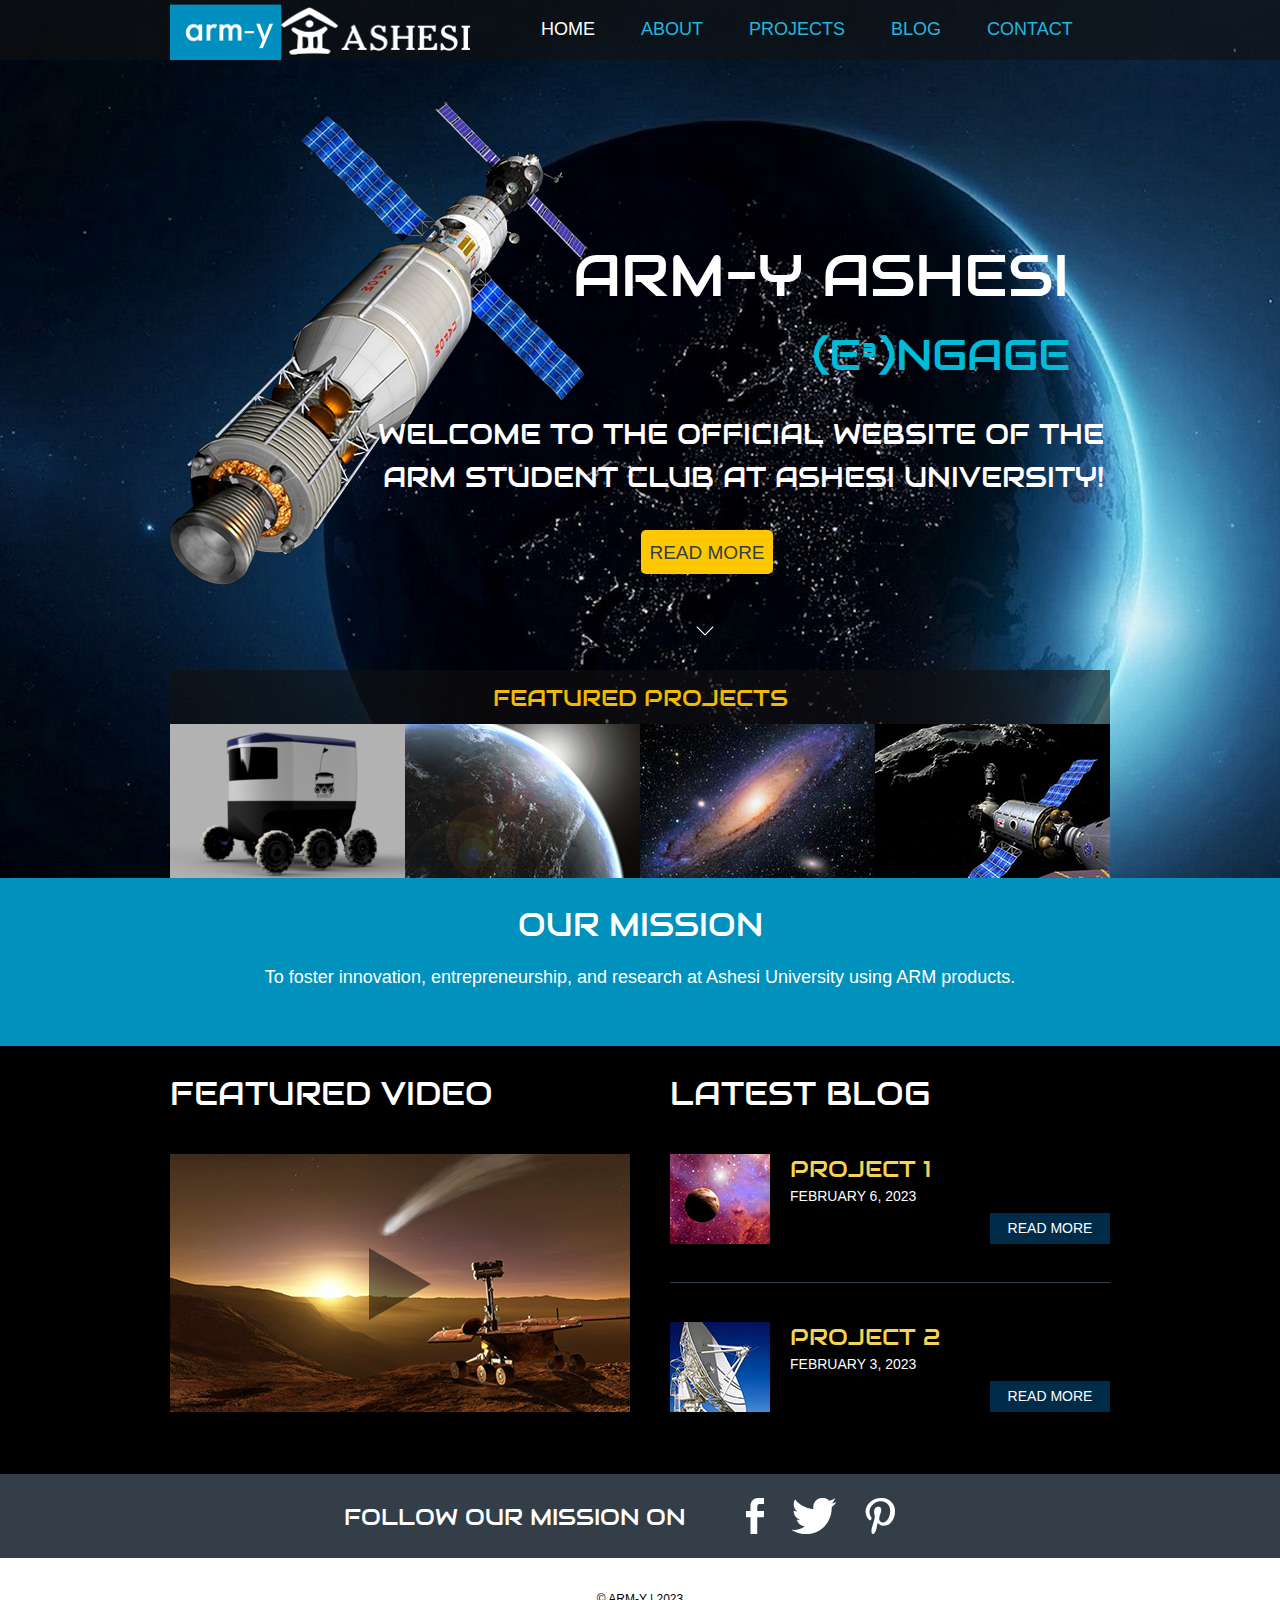
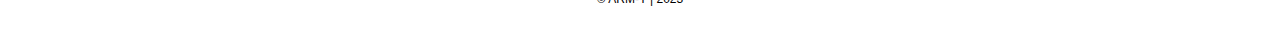
<file: index.html>
<!DOCTYPE html>
<html>
  <head>
    <meta charset="UTF-8" />
    <meta name="viewport" content="width=device-width, initial-scale=1.0" />
    <title>ARM-Y</title>
    <link rel="stylesheet" href="css/style.css" type="text/css" />
    <link rel="stylesheet" type="text/css" href="css/mobile.css" />
    <script src="js/mobile.js" type="text/javascript"></script>
  </head>
  <body>
    <div id="page">
      <div id="header">
        <div>
          <a href="index.html" class="logo"
            ><img src="images/tentative.png" alt=""
          /></a>
          <ul id="navigation">
            <li class="selected">
              <a href="index.html">Home</a>
            </li>
            <li>
              <a href="about.html">About</a>
            </li>
            <li class="menu">
              <a href="projects.html">Projects</a>
              <ul class="primary">
                <li>
                  <a href="proj1.html">proj 1</a>
                </li>
              </ul>
            </li>
            <li class="menu">
              <a href="blog.html">Blog</a>
              <ul class="secondary">
                <li>
                  <a href="singlepost.html">Single post</a>
                </li>
              </ul>
            </li>
            <li>
              <a href="contact.html">Contact</a>
            </li>
          </ul>
        </div>
      </div>
      <div id="body" class="home">
        <div class="header">
          <div>
            <img src="images/satellite.png" alt="" class="satellite" />
            <img
              src="images/free-arrow-down-icon-3101-3.png"
              alt=""
              class="down_arrow"
            />
            <h1 style="text-align: center">ARM-Y ASHESI</h1>
            <h2>(E³)NGAGE</h2>
            <h2 class="short_description">
              Welcome to the official website of the Arm student club at Ashesi
              University!
            </h2>
            <a href="about.html" class="more">Read More</a>
            <h3>FEATURED PROJECTS</h3>
            <ul>
              <li>
                <a href="projects.html"
                  ><img src="images/project-image5.png" alt=""
                /></a>
              </li>
              <li>
                <a href="projects.html"
                  ><img src="images/project-image2.jpg" alt=""
                /></a>
              </li>
              <li>
                <a href="projects.html"
                  ><img src="images/project-image3.jpg" alt=""
                /></a>
              </li>
              <li>
                <a href="projects.html"
                  ><img src="images/project-image4.jpg" alt=""
                /></a>
              </li>
            </ul>
          </div>
        </div>
        <div class="body">
          <div>
            <h1>OUR MISSION</h1>
            <p>
              To foster innovation, entrepreneurship, and research at Ashesi
              University using ARM products.
            </p>
          </div>
        </div>
        <div class="footer">
          <div>
            <ul>
              <li>
                <h1>FEATURED VIDEO</h1>
                <a href="blog.html"
                  ><img src="images/mars-rover.jpg" alt="" /><span></span
                ></a>
              </li>
              <li>
                <h1>LATEST BLOG</h1>
                <ul>
                  <li>
                    <a href="blog.html"
                      ><img src="images/finding-planet.jpg" alt=""
                    /></a>
                    <h1>Project 1</h1>
                    <span>FEBRUARY 6, 2023</span>
                    <a href="blog.html" class="more">Read More</a>
                  </li>
                  <li>
                    <a href="blog.html"
                      ><img src="images/new-satellitedish.jpg" alt=""
                    /></a>
                    <h1>Project 2</h1>
                    <span>FEBRUARY 3, 2023</span>
                    <a href="blog.html" class="more">Read More</a>
                  </li>
                </ul>
              </li>
            </ul>
          </div>
        </div>
      </div>
      <div id="footer">
        <div class="connect">
          <div>
            <h1>FOLLOW OUR mission ON</h1>
            <div>
              <a
                href="http://Must_change_ _update.com/go/facebook/"
                class="facebook"
                >facebook</a
              >
              <a
                href="http://Must_change_ _update.com/go/twitter/"
                class="twitter"
                >twitter</a
              >
              <!-- <a href="http://Must_change_ _update.com/go/googleplus/" class="googleplus">googleplus</a> -->
              <a href="http://pinterest.com/fwtemplates/" class="pinterest"
                >pinterest</a
              >
            </div>
          </div>
        </div>
        <div class="footnote">
          <div>
            <p>&copy; ARM-Y | 2023</p>
          </div>
        </div>
      </div>
    </div>
  </body>
</html>
</file>
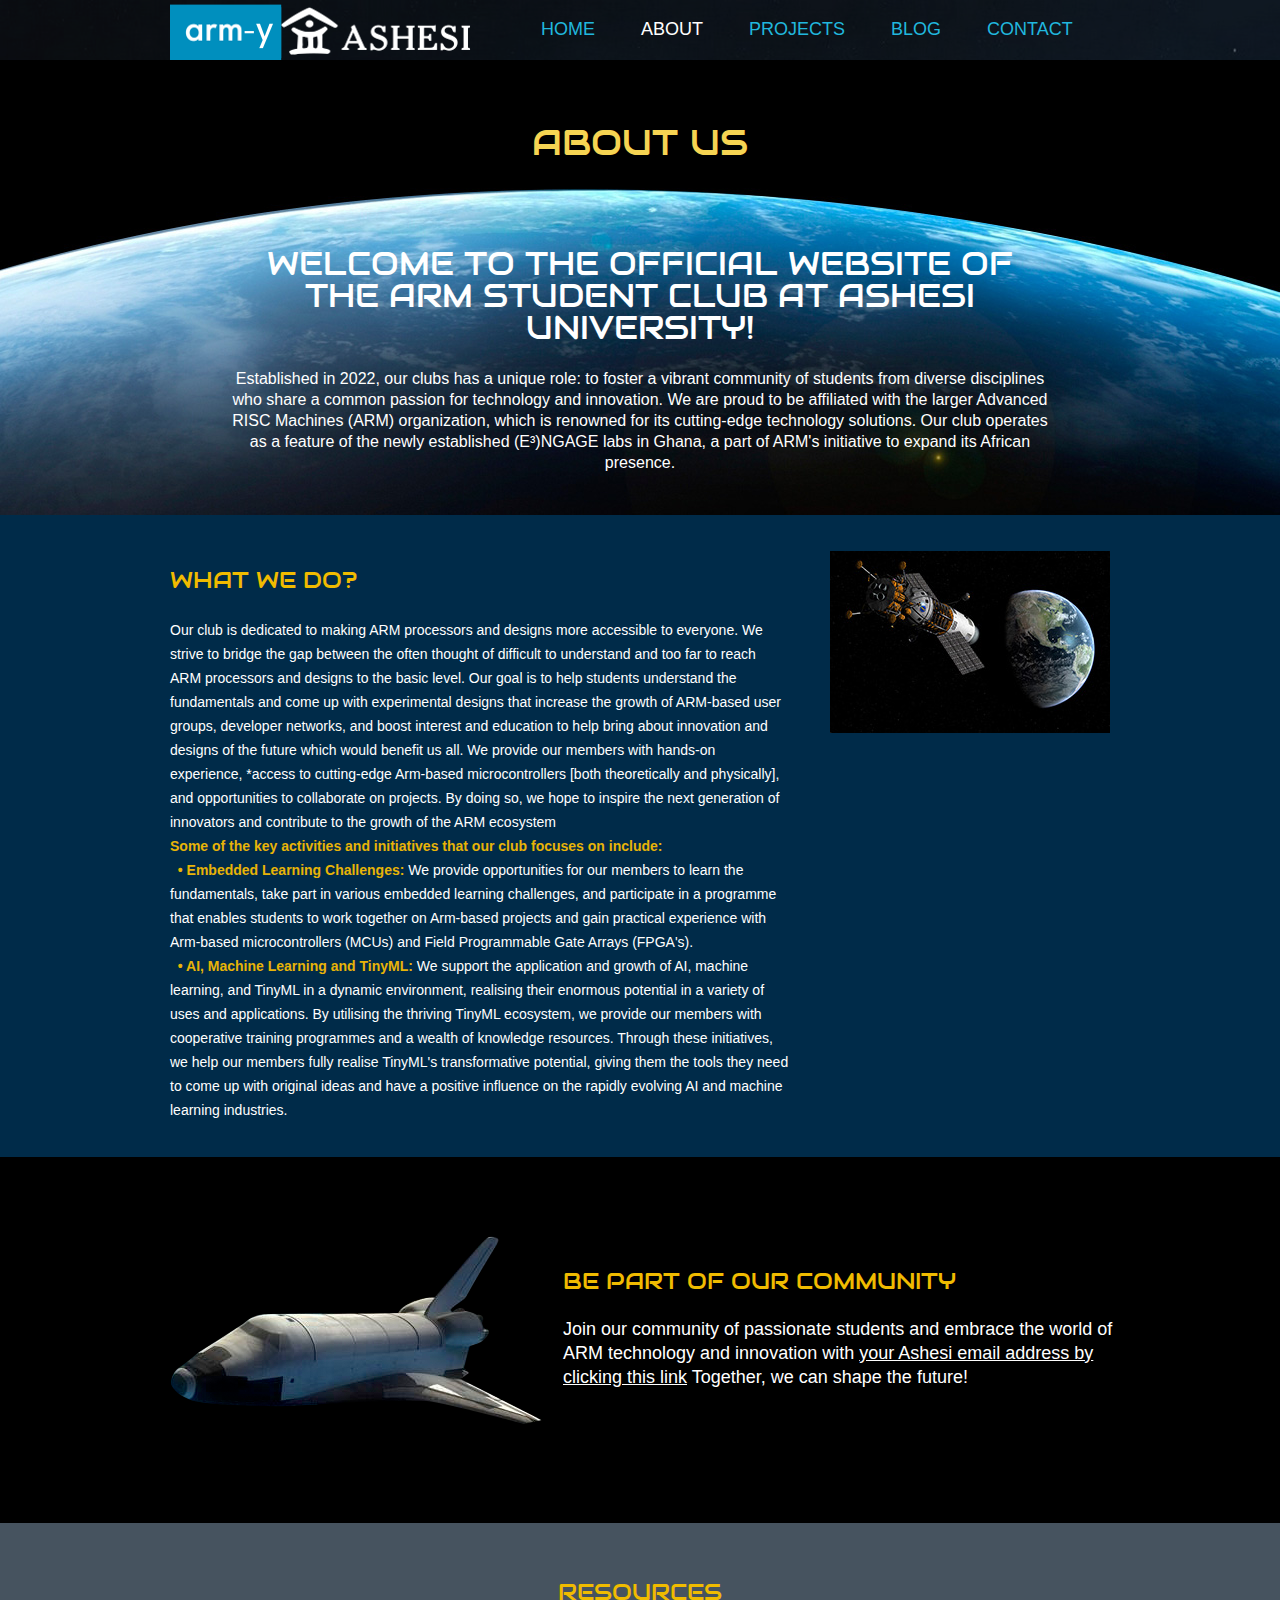
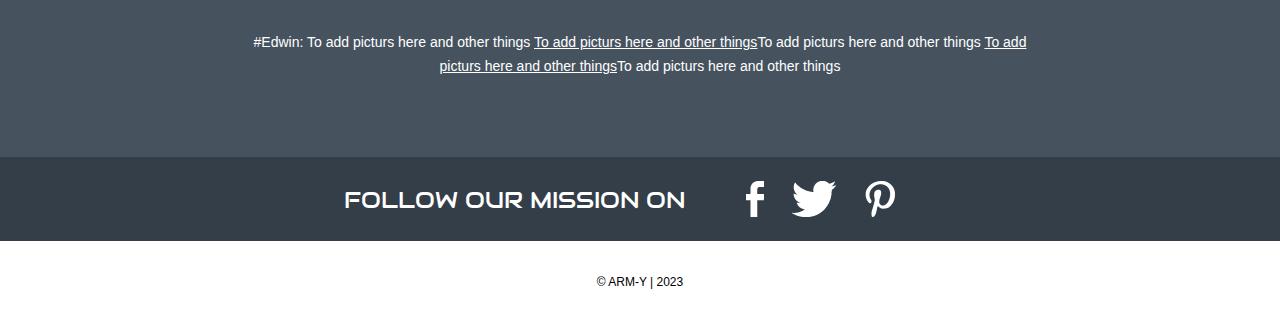
<file: about.html>
<!DOCTYPE html>
<!-- Update -->
<html>
  <head>
    <meta charset="UTF-8" />
    <meta name="viewport" content="width=device-width, initial-scale=1.0" />
    <title>about - ARM-Y</title>
    <link rel="stylesheet" href="css/style.css" type="text/css" />
    <link rel="stylesheet" type="text/css" href="css/mobile.css" />
    <script src="js/mobile.js" type="text/javascript"></script>
  </head>
  <body>
    <div id="page">
      <div id="header">
        <div>
          <a href="index.html" class="logo"
            ><img src="images/tentative.png" alt=""
          /></a>
          <ul id="navigation">
            <li>
              <a href="index.html">Home</a>
            </li>
            <li class="selected">
              <a href="about.html">About</a>
            </li>
            <li class="menu">
              <a href="projects.html">Projects</a>
              <ul class="primary">
                <li>
                  <a href="proj1.html">proj 1</a>
                </li>
              </ul>
            </li>
            <li class="menu">
              <a href="blog.html">Blog</a>
              <ul class="secondary">
                <li>
                  <a href="singlepost.html">Single post</a>
                </li>
              </ul>
            </li>
            <li>
              <a href="contact.html">Contact</a>
            </li>
          </ul>
        </div>
      </div>
      <div id="body" class="about">
        <div class="header">
          <div>
            <h1>About Us</h1>
            <h2>
              Welcome to the official website of the Arm Student Club at Ashesi
              University!
            </h2>
            <p>
              Established in 2022, our clubs has a unique role: to foster a
              vibrant community of students from diverse disciplines who share a
              common passion for technology and innovation. We are proud to be
              affiliated with the larger Advanced RISC Machines (ARM)
              organization, which is renowned for its cutting-edge technology
              solutions. Our club operates as a feature of the newly established
              (E³)NGAGE labs in Ghana, a part of ARM's initiative to expand its
              African presence.
            </p>
          </div>
        </div>
        <div class="body">
          <div>
            <img src="images/earth-satellite.jpg" alt="" />
            <h2>What we do?</h2>
            <p>
              Our club is dedicated to making ARM processors and designs more
              accessible to everyone. We strive to bridge the gap between the
              often thought of difficult to understand and too far to reach ARM
              processors and designs to the basic level. Our goal is to help
              students understand the fundamentals and come up with experimental
              designs that increase the growth of ARM-based user groups,
              developer networks, and boost interest and education to help bring
              about innovation and designs of the future which would benefit us
              all. We provide our members with hands-on experience, *access to
              cutting-edge Arm-based microcontrollers [both theoretically and
              physically], and opportunities to collaborate on projects. By
              doing so, we hope to inspire the next generation of innovators and
              contribute to the growth of the ARM ecosystem
            </p>

            <p>
              <b style="color: #e8b407"
                >Some of the key activities and initiatives that our club
                focuses on include:
              </b>
            </p>

            <p>
              &nbsp
              <b style="color: #e8b407"> • Embedded Learning Challenges:</b>
              We provide opportunities for our members to learn the
              fundamentals, take part in various embedded learning challenges,
              and participate in a programme that enables students to work
              together on Arm-based projects and gain practical experience with
              Arm-based microcontrollers (MCUs) and Field Programmable Gate
              Arrays (FPGA's).
              <br />
              &nbsp
              <b style="color: #e8b407"> • AI, Machine Learning and TinyML: </b>
              We support the application and growth of AI, machine learning, and
              TinyML in a dynamic environment, realising their enormous
              potential in a variety of uses and applications. By utilising the
              thriving TinyML ecosystem, we provide our members with cooperative
              training programmes and a wealth of knowledge resources. Through
              these initiatives, we help our members fully realise TinyML's
              transformative potential, giving them the tools they need to come
              up with original ideas and have a positive influence on the
              rapidly evolving AI and machine learning industries.

              <br />
            </p>
          </div>
        </div>
        <div class="footer">
          <div>
            <img src="images/space-shuttle.png" alt="" />
            <h2>Be Part of Our Community</h2>
            <p>
              Join our community of passionate students and embrace the world of
              ARM technology and innovation with
              <a href="blog.html"
                >your Ashesi email address by clicking this link</a
              >
              Together, we can shape the future!
            </p>
          </div>
        </div>
        <div class="section">
          <div>
            <h2>Resources</h2>
            <p>
              #Edwin: To add picturs here and other things
              <a href="https://Must_change_ _update.com/discuss/spaceARM-Y/">
                To add picturs here and other things</a
              >To add picturs here and other things
              <a href="https://Must_change_ _update.com/"
                >To add picturs here and other things</a
              >To add picturs here and other things
            </p>
          </div>
        </div>
      </div>
      <div id="footer">
        <div class="connect">
          <div>
            <h1>FOLLOW OUR mission ON</h1>
            <div>
              <a
                href="http://Must_change_ _update.com/go/facebook/"
                class="facebook"
                >facebook</a
              >
              <a
                href="http://Must_change_ _update.com/go/twitter/"
                class="twitter"
                >twitter</a
              >
              <!-- <a href="http://Must_change_ _update.com/go/googleplus/" class="googleplus">googleplus</a> -->
              <a
                href="http://Must_change_ _update.com/go/pinterest/"
                class="pinterest"
                >pinterest</a
              >
            </div>
          </div>
        </div>
        <div class="footnote">
          <div>
            <p>&copy; ARM-Y | 2023</p>
          </div>
        </div>
      </div>
    </div>
  </body>
</html>
</file>
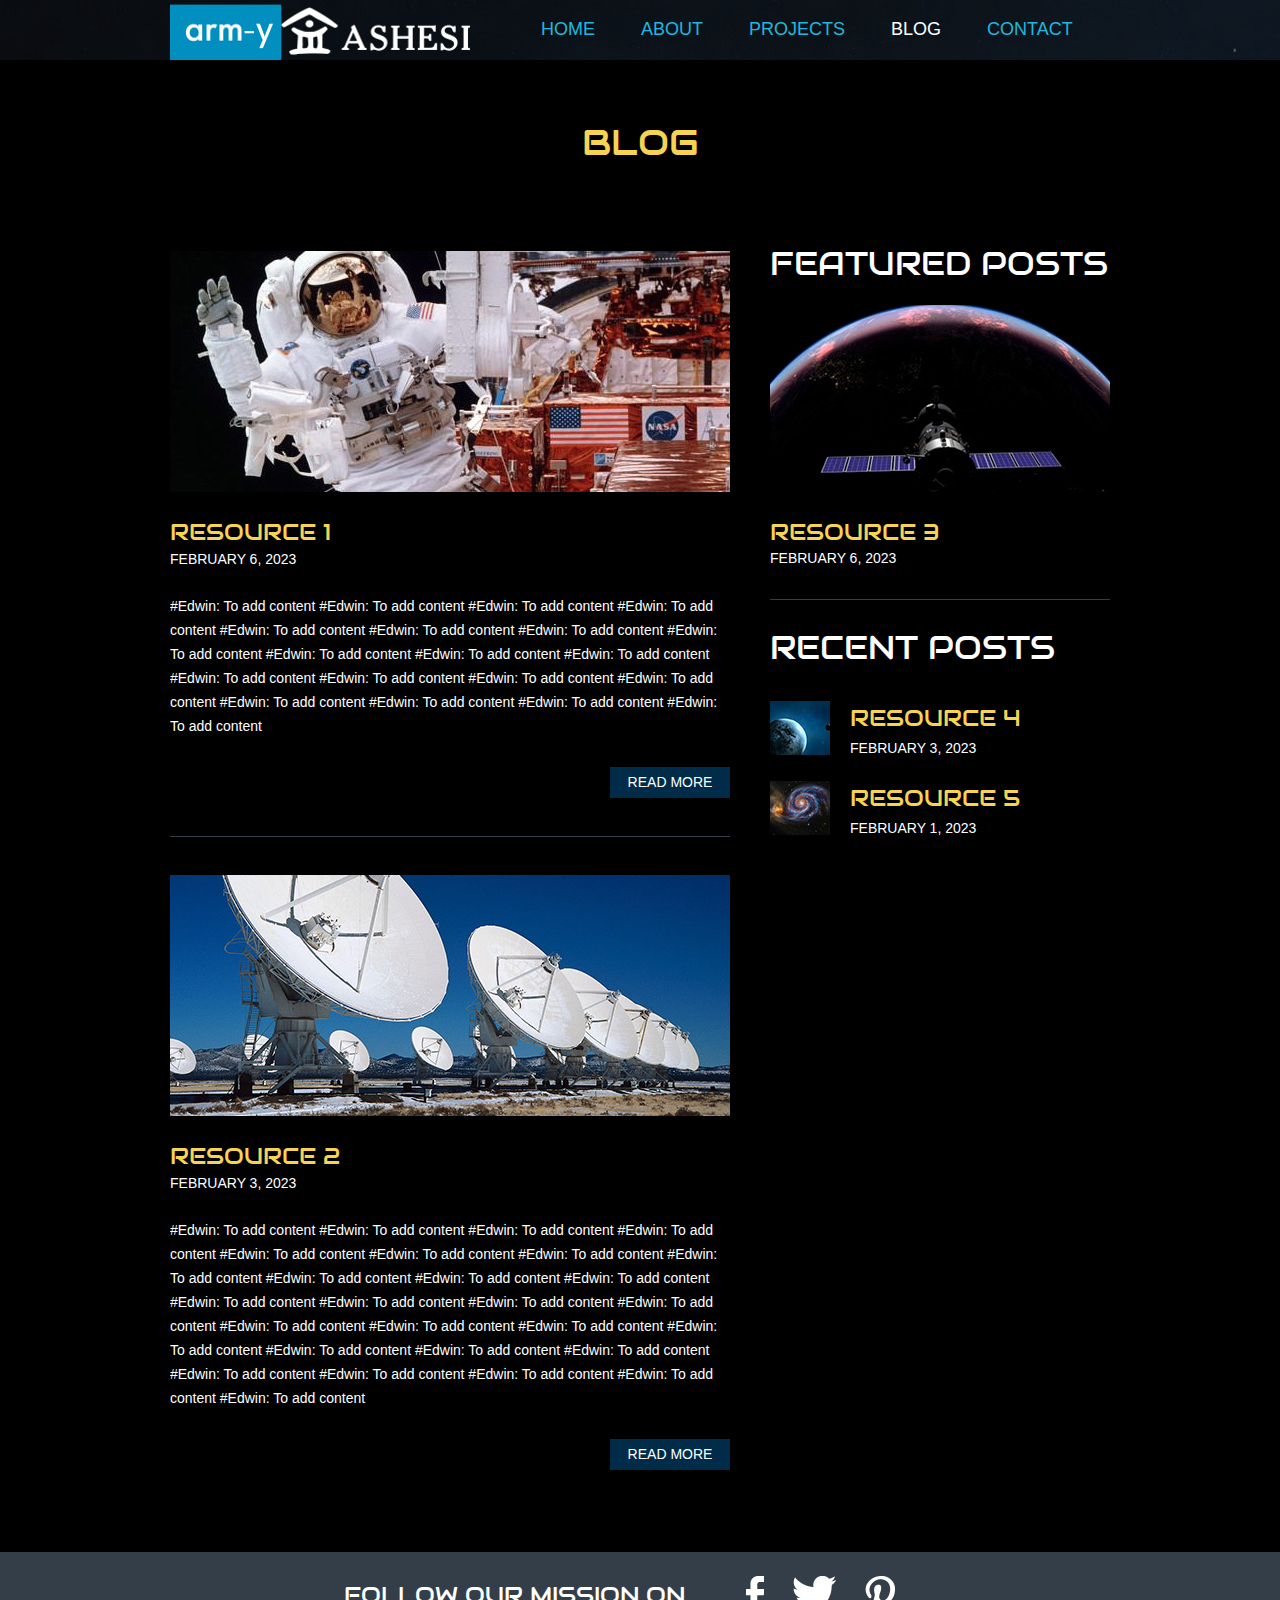
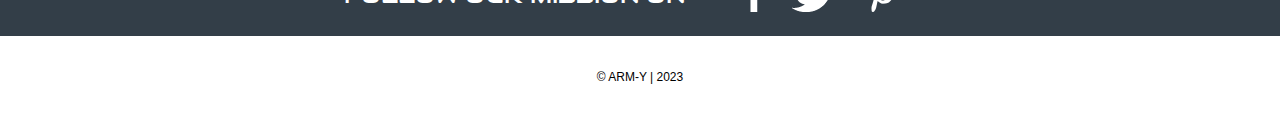
<file: blog.html>
<!DOCTYPE html>
<!-- Update -->
<html>
  <head>
    <meta charset="UTF-8" />
    <meta name="viewport" content="width=device-width, initial-scale=1.0" />
    <title>blog - ARM-Y</title>
    <link rel="stylesheet" href="css/style.css" type="text/css" />
    <link rel="stylesheet" type="text/css" href="css/mobile.css" />
    <script src="js/mobile.js" type="text/javascript"></script>
  </head>
  <body>
    <div id="page">
      <div id="header">
        <div>
          <a href="index.html" class="logo"
            ><img src="images/tentative.png" alt=""
          /></a>
          <ul id="navigation">
            <li>
              <a href="index.html">Home</a>
            </li>
            <li>
              <a href="about.html">About</a>
            </li>
            <li class="menu">
              <a href="projects.html">Projects</a>
              <ul class="primary">
                <li>
                  <a href="proj1.html">proj 1</a>
                </li>
              </ul>
            </li>
            <li class="menu selected">
              <a href="blog.html">Blog</a>
              <ul class="secondary">
                <li>
                  <a href="singlepost.html">Single post</a>
                </li>
              </ul>
            </li>
            <li>
              <a href="contact.html">Contact</a>
            </li>
          </ul>
        </div>
      </div>
      <div id="body">
        <div class="header">
          <div>
            <h1>Blog</h1>
            <div class="article">
              <ul>
                <li>
                  <a href="singlepost.html"
                    ><img src="images/astronaut.jpg" alt=""
                  /></a>
                  <h1>Resource 1</h1>
                  <span>FEBRUARY 6, 2023</span>
                  <p>
                    #Edwin: To add content #Edwin: To add content #Edwin: To add
                    content #Edwin: To add content #Edwin: To add content
                    #Edwin: To add content #Edwin: To add content #Edwin: To add
                    content #Edwin: To add content #Edwin: To add content
                    #Edwin: To add content #Edwin: To add content #Edwin: To add
                    content #Edwin: To add content #Edwin: To add content
                    #Edwin: To add content #Edwin: To add content #Edwin: To add
                    content #Edwin: To add content
                  </p>
                  <a href="singlepost.html" class="more">Read More</a>
                </li>
                <li>
                  <a href="singlepost.html"
                    ><img src="images/satellite-dish.jpg" alt=""
                  /></a>
                  <h1>Resource 2</h1>
                  <span>FEBRUARY 3, 2023</span>
                  <p>
                    #Edwin: To add content #Edwin: To add content #Edwin: To add
                    content #Edwin: To add content #Edwin: To add content
                    #Edwin: To add content #Edwin: To add content #Edwin: To add
                    content #Edwin: To add content #Edwin: To add content
                    #Edwin: To add content #Edwin: To add content #Edwin: To add
                    content #Edwin: To add content #Edwin: To add content
                    #Edwin: To add content #Edwin: To add content #Edwin: To add
                    content #Edwin: To add content #Edwin: To add content
                    #Edwin: To add content #Edwin: To add content #Edwin: To add
                    content #Edwin: To add content #Edwin: To add content
                    #Edwin: To add content #Edwin: To add content
                  </p>
                  <a href="singlepost.html" class="more">Read More</a>
                </li>
              </ul>
            </div>
            <div class="sidebar">
              <ul>
                <li>
                  <h1>FEATURED POSTS</h1>
                  <a href="singlepost.html"
                    ><img src="images/moon-satellite.jpg" alt=""
                  /></a>
                  <h2>Resource 3</h2>
                  <span>FEBRUARY 6, 2023</span>
                </li>
                <li>
                  <h1>RECENT POSTS</h1>
                  <ul>
                    <li>
                      <a href="singlepost.html"
                        ><img src="images/alien-life.jpg" alt=""
                      /></a>
                      <h2>Resource 4</h2>
                      <span>FEBRUARY 3, 2023</span>
                    </li>
                    <li>
                      <a href="singlepost.html"
                        ><img src="images/galaxy.jpg" alt=""
                      /></a>
                      <h2>Resource 5</h2>
                      <span>FEBRUARY 1, 2023</span>
                    </li>
                  </ul>
                </li>
              </ul>
            </div>
          </div>
        </div>
      </div>
      <div id="footer">
        <div class="connect">
          <div>
            <h1>FOLLOW OUR mission ON</h1>
            <div>
              <a
                href="http://Must_change_ _update.com/go/facebook/"
                class="facebook"
                >facebook</a
              >
              <a
                href="http://Must_change_ _update.com/go/twitter/"
                class="twitter"
                >twitter</a
              >
              <!-- <a href="http://Must_change_ _update.com/go/googleplus/" class="googleplus">googleplus</a> -->
              <a href="http://pinterest.com/fwtemplates/" class="pinterest"
                >pinterest</a
              >
            </div>
          </div>
        </div>
        <div class="footnote">
          <div>
            <p>&copy; ARM-Y | 2023</p>
          </div>
        </div>
      </div>
    </div>
  </body>
</html>
</file>
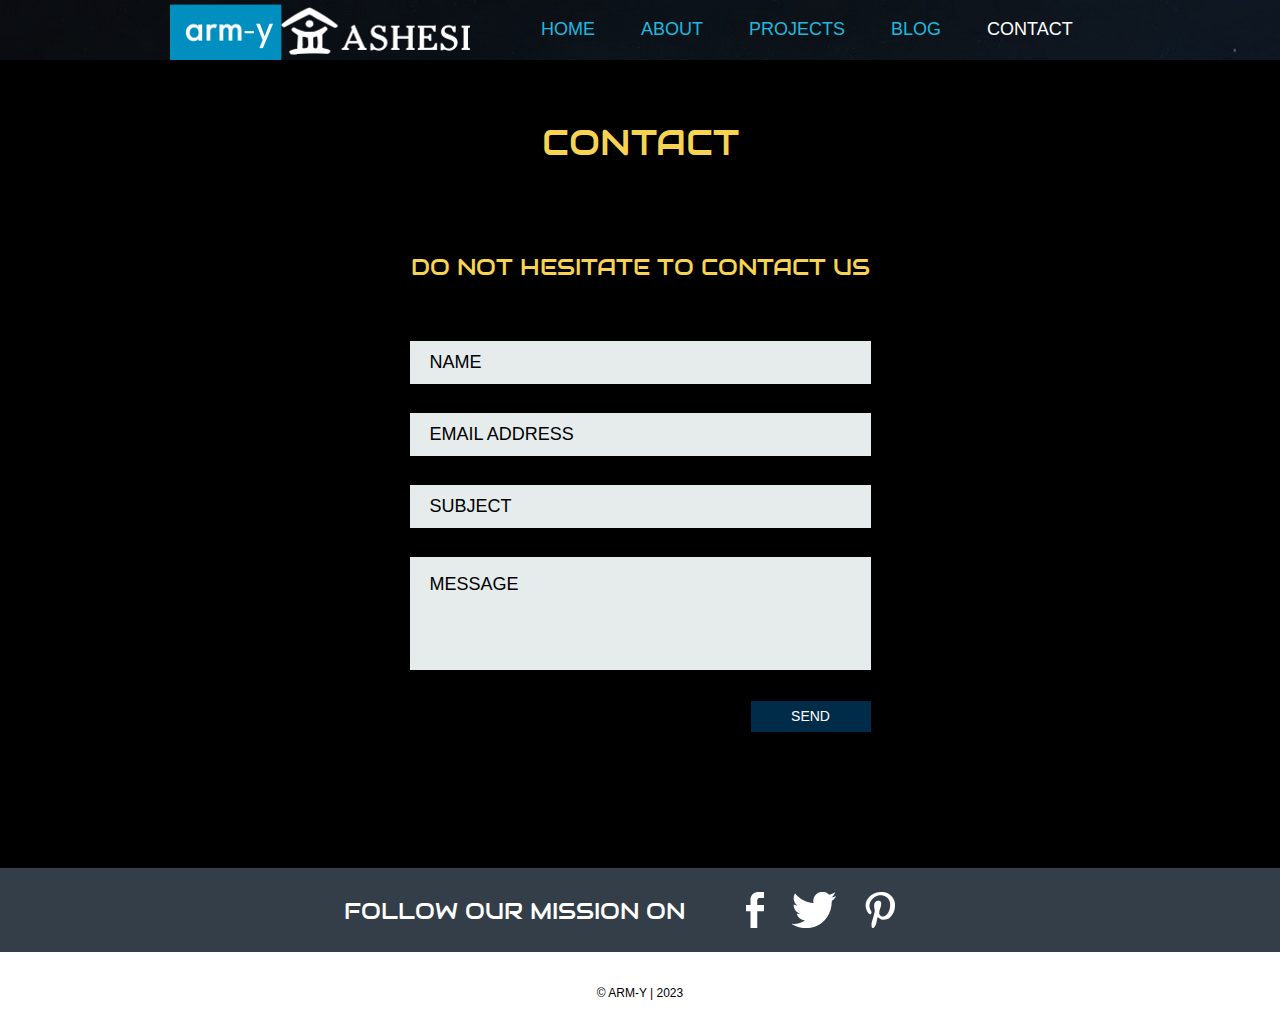
<file: contact.html>
<!DOCTYPE html>
<!-- Update -->
<html>
  <head>
    <meta charset="UTF-8" />
    <meta name="viewport" content="width=device-width, initial-scale=1.0" />
    <title>contact - ARM-Y</title>
    <link rel="stylesheet" href="css/style.css" type="text/css" />
    <link rel="stylesheet" type="text/css" href="css/mobile.css" />
    <script src="js/mobile.js" type="text/javascript"></script>
  </head>
  <body>
    <div id="page">
      <div id="header">
        <div>
          <a href="index.html" class="logo"
            ><img src="images/tentative.png" alt=""
          /></a>
          <ul id="navigation">
            <li>
              <a href="index.html">Home</a>
            </li>
            <li>
              <a href="about.html">About</a>
            </li>
            <li class="menu">
              <a href="projects.html">Projects</a>
              <ul class="primary">
                <li>
                  <a href="proj1.html">proj 1</a>
                </li>
              </ul>
            </li>
            <li class="menu">
              <a href="blog.html">Blog</a>
              <ul class="secondary">
                <li>
                  <a href="singlepost.html">Single post</a>
                </li>
              </ul>
            </li>
            <li class="selected">
              <a href="contact.html">Contact</a>
            </li>
          </ul>
        </div>
      </div>
      <div id="body">
        <div class="header">
          <div class="contact">
            <h1>Contact</h1>
            <h2>DO NOT HESITATE TO CONTACT US</h2>
            <form action="index.html">
              <input
                type="text"
                name="Name"
                value="Name"
                onblur="this.value=!this.value?'Name':this.value;"
                onfocus="this.select()"
                onclick="this.value='';"
              />
              <input
                type="text"
                name="Email Address"
                value="Email Address"
                onblur="this.value=!this.value?'Email Address':this.value;"
                onfocus="this.select()"
                onclick="this.value='';"
              />
              <input
                type="text"
                name="Subject"
                value="Subject"
                onblur="this.value=!this.value?'Subject':this.value;"
                onfocus="this.select()"
                onclick="this.value='';"
              />
              <textarea name="message" cols="50" rows="7">Message</textarea>
              <input type="submit" value="Send" id="submit" />
            </form>
          </div>
        </div>
      </div>
      <div id="footer">
        <div class="connect">
          <div>
            <h1>FOLLOW OUR mission ON</h1>
            <div>
              <a
                href="http://Must_change_ _update.com/go/facebook/"
                class="facebook"
                >facebook</a
              >
              <a
                href="http://Must_change_ _update.com/go/twitter/"
                class="twitter"
                >twitter</a
              >
              <!-- <a href="http://Must_change_ _update.com/go/googleplus/" class="googleplus">googleplus</a> -->
              <a href="http://pinterest.com/fwtemplates/" class="pinterest"
                >pinterest</a
              >
            </div>
          </div>
        </div>
        <div class="footnote">
          <div>
            <p>&copy; ARM-Y | 2023</p>
          </div>
        </div>
      </div>
    </div>
  </body>
</html>
</file>
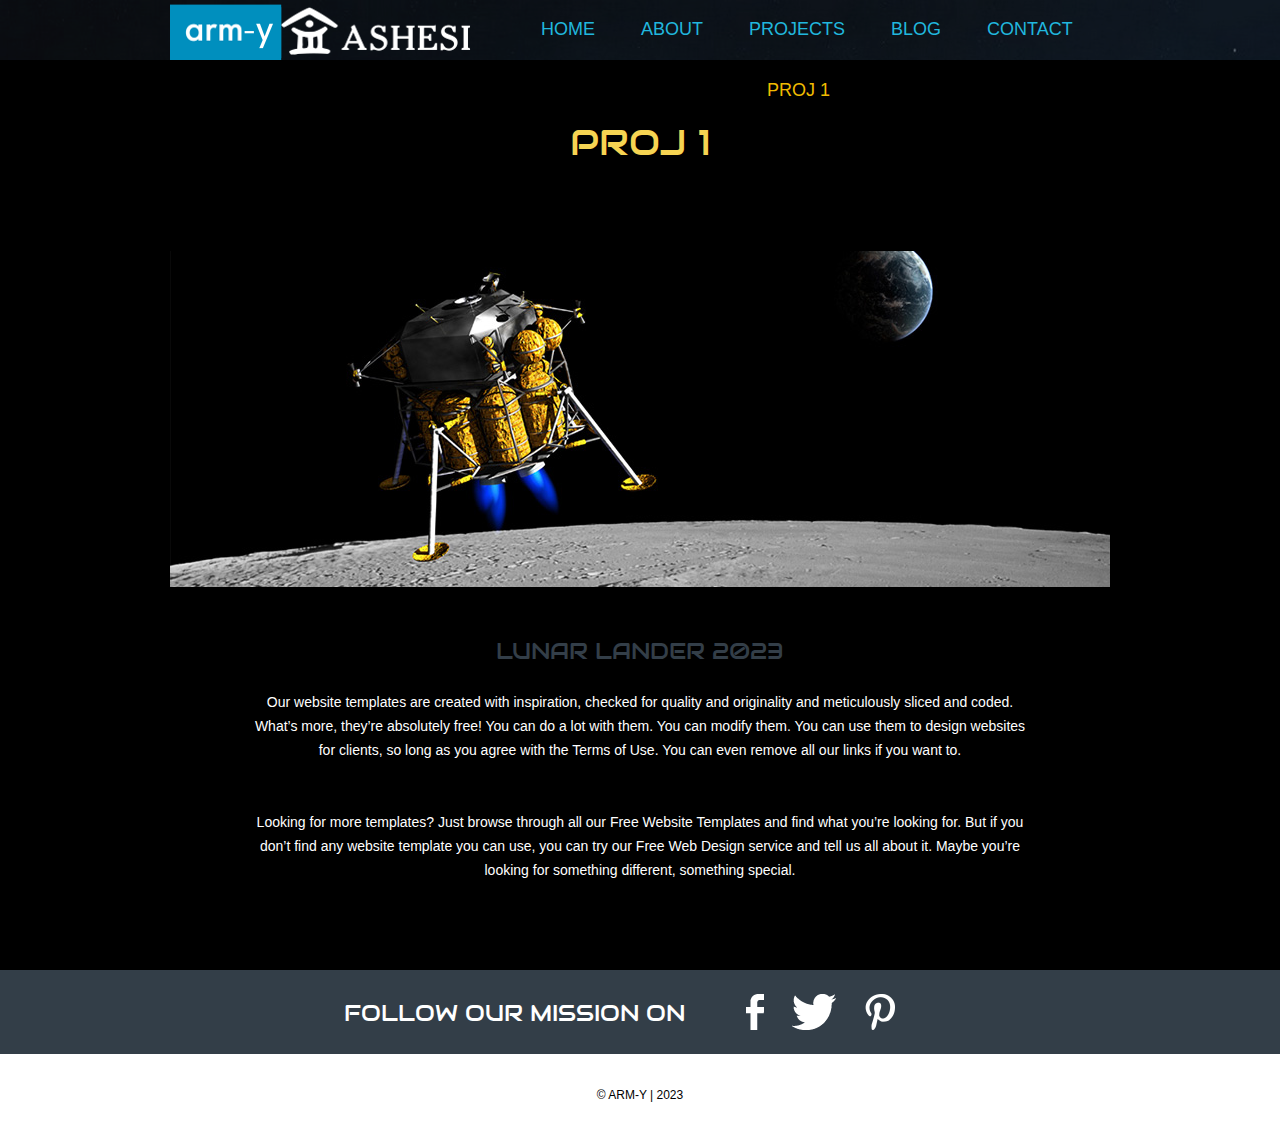
<file: proj1.html>
<!DOCTYPE html>
<!-- Update -->
<html>
  <head>
    <meta charset="UTF-8" />
    <meta name="viewport" content="width=device-width, initial-scale=1.0" />
    <title>proj1 - ARM-Y</title>
    <link rel="stylesheet" href="css/style.css" type="text/css" />
    <link rel="stylesheet" type="text/css" href="css/mobile.css" />
    <script src="js/mobile.js" type="text/javascript"></script>
  </head>
  <body>
    <div id="page">
      <div id="header">
        <div>
          <a href="index.html" class="logo"
            ><img src="images/tentative.png" alt=""
          /></a>
          <ul id="navigation">
            <li>
              <a href="index.html">Home</a>
            </li>
            <li>
              <a href="about.html">About</a>
            </li>
            <li class="menu">
              <a href="projects.html">Projects</a>
              <ul class="primary selected">
                <li>
                  <a href="proj1.html">proj 1</a>
                </li>
              </ul>
            </li>
            <li class="menu">
              <a href="blog.html">Blog</a>
              <ul class="secondary">
                <li>
                  <a href="singlepost.html">Single post</a>
                </li>
              </ul>
            </li>
            <li>
              <a href="contact.html">Contact</a>
            </li>
          </ul>
        </div>
      </div>
      <div id="body">
        <div class="header">
          <div>
            <h1>Proj 1</h1>
            <img src="images/moon-landing.jpg" alt="" />
            <h2>LUNAR LANDER 2023</h2>
            <p>
              Our website templates are created with inspiration, checked for
              quality and originality and meticulously sliced and coded. What’s
              more, they’re absolutely free! You can do a lot with them. You can
              modify them. You can use them to design websites for clients, so
              long as you agree with the Terms of Use. You can even remove all
              our links if you want to.
            </p>
            <p>
              Looking for more templates? Just browse through all our Free
              Website Templates and find what you’re looking for. But if you
              don’t find any website template you can use, you can try our Free
              Web Design service and tell us all about it. Maybe you’re looking
              for something different, something special.
            </p>
          </div>
        </div>
      </div>
      <div id="footer">
        <div class="connect">
          <div>
            <h1>FOLLOW OUR mission ON</h1>
            <div>
              <a
                href="http://Must_change_ _update.com/go/facebook/"
                class="facebook"
                >facebook</a
              >
              <a
                href="http://Must_change_ _update.com/go/twitter/"
                class="twitter"
                >twitter</a
              >
              <!-- <a href="http://Must_change_ _update.com/go/googleplus/" class="googleplus">googleplus</a> -->
              <a href="http://pinterest.com/fwtemplates/" class="pinterest"
                >pinterest</a
              >
            </div>
          </div>
        </div>
        <div class="footnote">
          <div>
            <p>&copy; ARM-Y | 2023</p>
          </div>
        </div>
      </div>
    </div>
  </body>
</html>
</file>
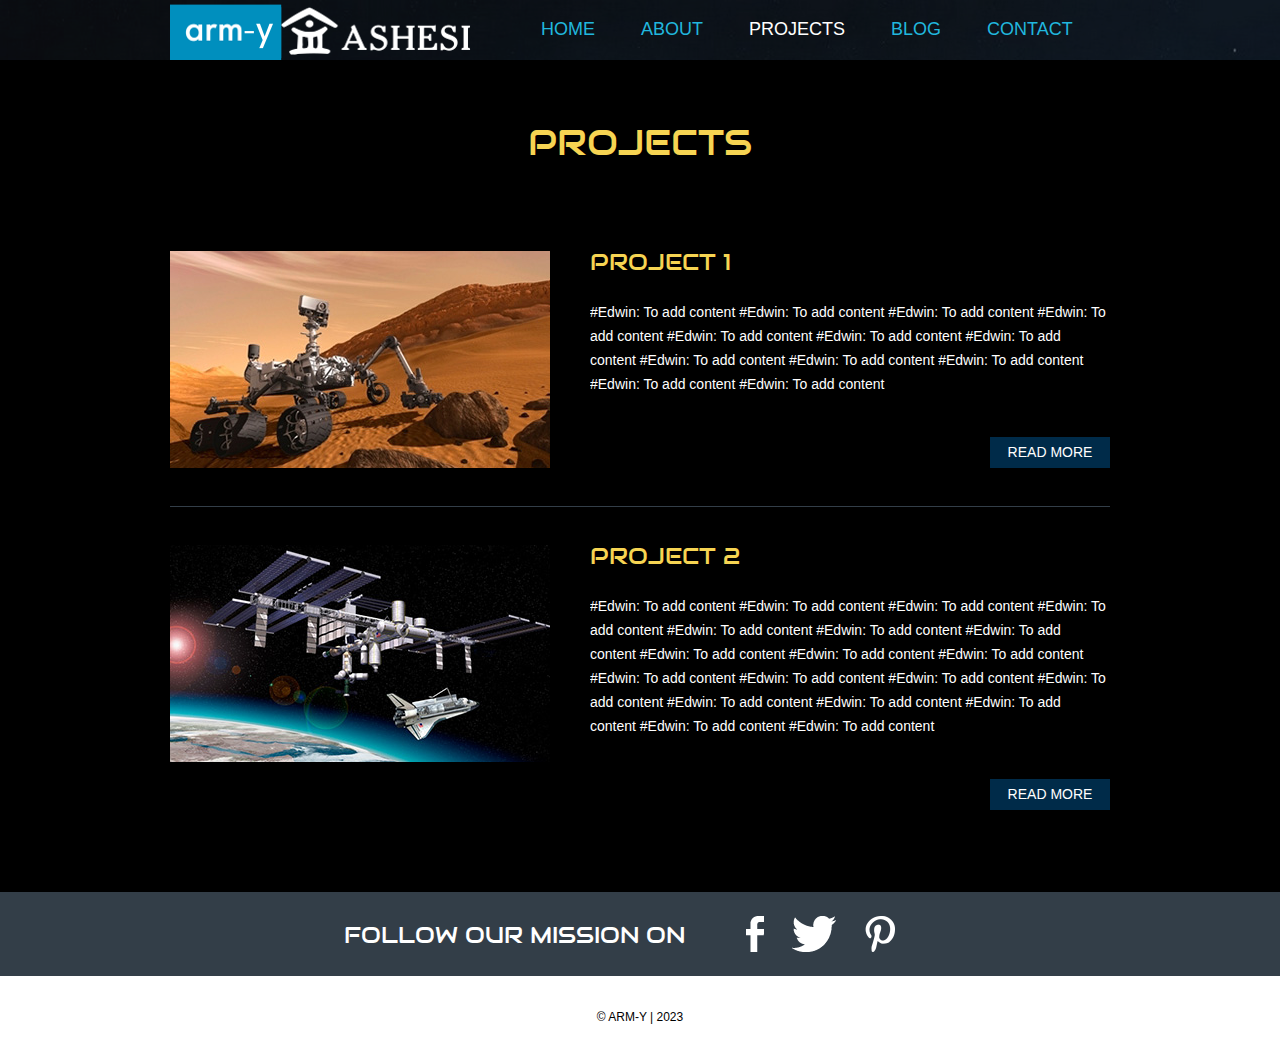
<file: projects.html>
<!DOCTYPE html>
<!-- Update -->
<html>
  <head>
    <meta charset="UTF-8" />
    <meta name="viewport" content="width=device-width, initial-scale=1.0" />
    <title>projects - ARM-Y</title>
    <link rel="stylesheet" href="css/style.css" type="text/css" />
    <link rel="stylesheet" type="text/css" href="css/mobile.css" />
    <script src="js/mobile.js" type="text/javascript"></script>
  </head>
  <body>
    <div id="page">
      <div id="header">
        <div>
          <a href="index.html" class="logo"
            ><img src="images/tentative.png" alt=""
          /></a>
          <ul id="navigation">
            <li>
              <a href="index.html">Home</a>
            </li>
            <li>
              <a href="about.html">About</a>
            </li>
            <li class="menu selected">
              <a href="projects.html">Projects</a>
              <ul class="primary">
                <li>
                  <a href="proj1.html">proj 1</a>
                </li>
              </ul>
            </li>
            <li class="menu">
              <a href="blog.html">Blog</a>
              <ul class="secondary">
                <li>
                  <a href="singlepost.html">Single post</a>
                </li>
              </ul>
            </li>
            <li>
              <a href="contact.html">Contact</a>
            </li>
          </ul>
        </div>
      </div>
      <div id="body">
        <div class="header">
          <div>
            <h1>Projects</h1>
            <ul>
              <li>
                <a href="proj1.html"
                  ><img src="images/curious-rover.jpg" alt=""
                /></a>
                <div>
                  <h1>Project 1</h1>
                  <p>
                    #Edwin: To add content #Edwin: To add content #Edwin: To add
                    content #Edwin: To add content #Edwin: To add content
                    #Edwin: To add content #Edwin: To add content #Edwin: To add
                    content #Edwin: To add content #Edwin: To add content
                    #Edwin: To add content #Edwin: To add content
                  </p>
                  <a href="proj1.html" class="more">Read More</a>
                </div>
              </li>
              <li>
                <a href="proj1.html"
                  ><img src="images/space-station.jpg" alt=""
                /></a>
                <div>
                  <h1>Project 2</h1>
                  <p>
                    #Edwin: To add content #Edwin: To add content #Edwin: To add
                    content #Edwin: To add content #Edwin: To add content
                    #Edwin: To add content #Edwin: To add content #Edwin: To add
                    content #Edwin: To add content #Edwin: To add content
                    #Edwin: To add content #Edwin: To add content #Edwin: To add
                    content #Edwin: To add content #Edwin: To add content
                    #Edwin: To add content #Edwin: To add content #Edwin: To add
                    content #Edwin: To add content
                  </p>
                  <a href="proj1.html" class="more">Read More</a>
                </div>
              </li>
            </ul>
          </div>
        </div>
      </div>
      <div id="footer">
        <div class="connect">
          <div>
            <h1>FOLLOW OUR mission ON</h1>
            <div>
              <a
                href="http://Must_change_ _update.com/go/facebook/"
                class="facebook"
                >facebook</a
              >
              <a
                href="http://Must_change_ _update.com/go/twitter/"
                class="twitter"
                >twitter</a
              >
              <!-- <a href="http://Must_change_ _update.com/go/googleplus/" class="googleplus">googleplus</a> -->
              <a href="http://pinterest.com/fwtemplates/" class="pinterest"
                >pinterest</a
              >
            </div>
          </div>
        </div>
        <div class="footnote">
          <div>
            <p>&copy; ARM-Y | 2023</p>
          </div>
        </div>
      </div>
    </div>
  </body>
</html>
</file>
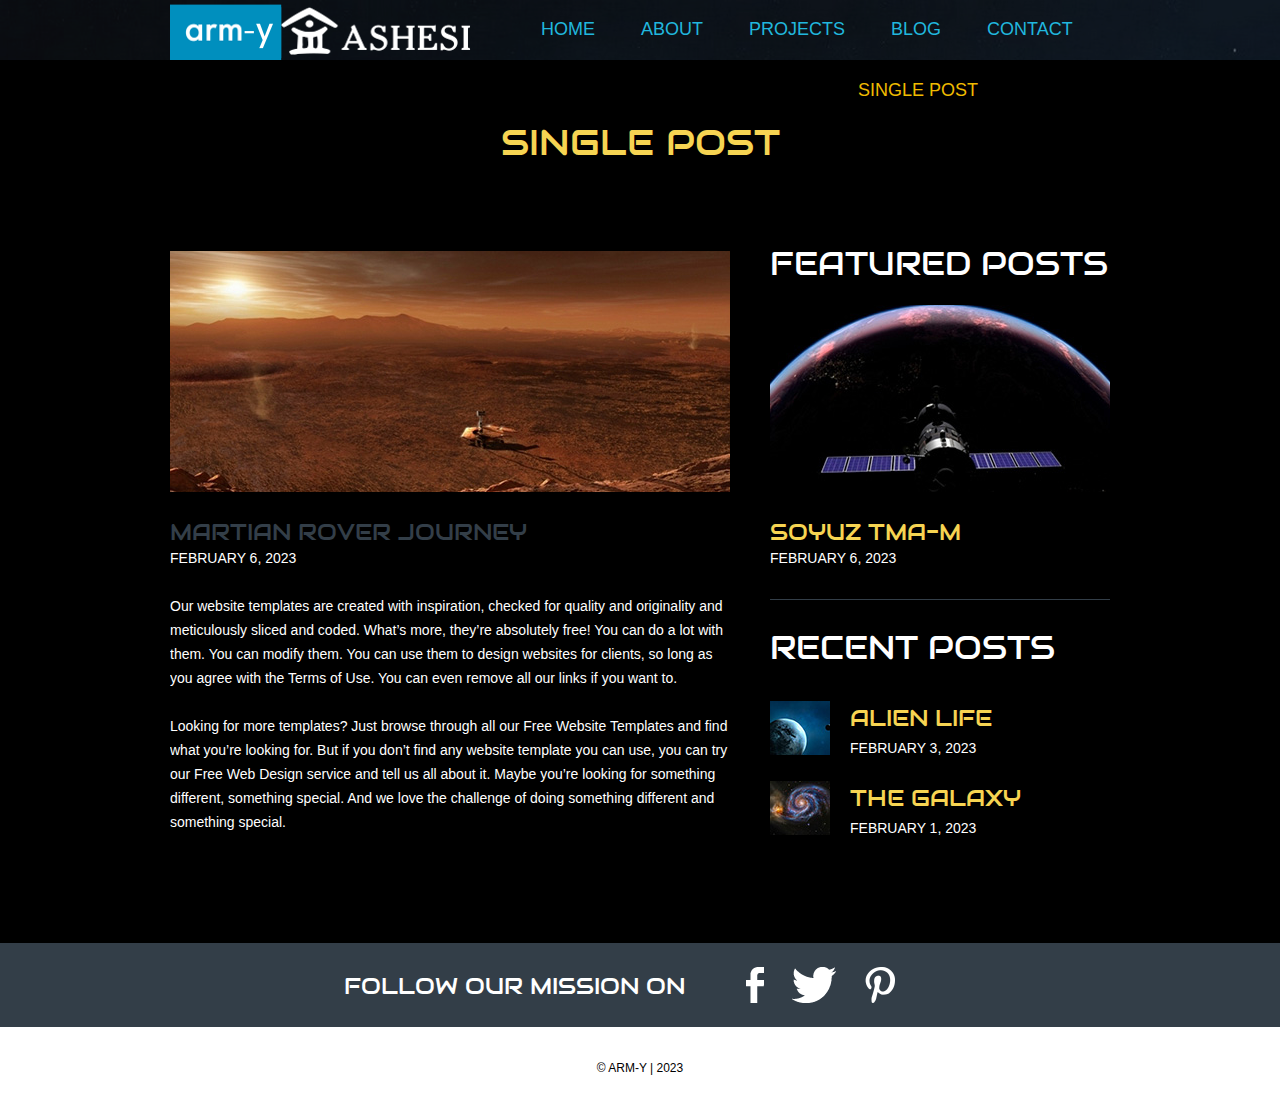
<file: singlepost.html>
<!DOCTYPE html>
<!-- Update -->
<html>
  <head>
    <meta charset="UTF-8" />
    <meta name="viewport" content="width=device-width, initial-scale=1.0" />
    <title>singlepost - ARM-Y</title>
    <link rel="stylesheet" href="css/style.css" type="text/css" />
    <link rel="stylesheet" type="text/css" href="css/mobile.css" />
    <script src="js/mobile.js" type="text/javascript"></script>
  </head>
  <body>
    <div id="page">
      <div id="header">
        <div>
          <a href="index.html" class="logo"
            ><img src="images/tentative.png" alt=""
          /></a>
          <ul id="navigation">
            <li>
              <a href="index.html">Home</a>
            </li>
            <li>
              <a href="about.html">About</a>
            </li>
            <li class="menu">
              <a href="projects.html">Projects</a>
              <ul class="primary">
                <li>
                  <a href="proj1.html">proj 1</a>
                </li>
              </ul>
            </li>
            <li class="menu">
              <a href="blog.html">Blog</a>
              <ul class="secondary selected">
                <li>
                  <a href="singlepost.html">Single post</a>
                </li>
              </ul>
            </li>
            <li>
              <a href="contact.html">Contact</a>
            </li>
          </ul>
        </div>
      </div>
      <div id="body">
        <div class="header">
          <div>
            <h1>Single Post</h1>
            <div class="article">
              <img src="images/martianrover-journey.jpg" alt="" />
              <h1>MARTIAN ROVER JOURNEY</h1>
              <span>FEBRUARY 6, 2023</span>
              <p>
                Our website templates are created with inspiration, checked for
                quality and originality and meticulously sliced and coded.
                What’s more, they’re absolutely free! You can do a lot with
                them. You can modify them. You can use them to design websites
                for clients, so long as you agree with the Terms of Use. You can
                even remove all our links if you want to.
              </p>
              <p>
                Looking for more templates? Just browse through all our Free
                Website Templates and find what you’re looking for. But if you
                don’t find any website template you can use, you can try our
                Free Web Design service and tell us all about it. Maybe you’re
                looking for something different, something special. And we love
                the challenge of doing something different and something
                special.
              </p>
            </div>
            <div class="sidebar">
              <ul>
                <li>
                  <h1>FEATURED POSTS</h1>
                  <a href="blog.html"
                    ><img src="images/moon-satellite.jpg" alt=""
                  /></a>
                  <h2>SOYUZ TMA-M</h2>
                  <span>FEBRUARY 6, 2023</span>
                </li>
                <li>
                  <h1>RECENT POSTS</h1>
                  <ul>
                    <li>
                      <a href="blog.html"
                        ><img src="images/alien-life.jpg" alt=""
                      /></a>
                      <h2>ALIEN LIFE</h2>
                      <span>FEBRUARY 3, 2023</span>
                    </li>
                    <li>
                      <a href="blog.html"
                        ><img src="images/galaxy.jpg" alt=""
                      /></a>
                      <h2>THE GALAXY</h2>
                      <span>FEBRUARY 1, 2023</span>
                    </li>
                  </ul>
                </li>
              </ul>
            </div>
          </div>
        </div>
      </div>
      <div id="footer">
        <div class="connect">
          <div>
            <h1>FOLLOW OUR mission ON</h1>
            <div>
              <a
                href="http://Must_change_ _update.com/go/facebook/"
                class="facebook"
                >facebook</a
              >
              <a
                href="http://Must_change_ _update.com/go/twitter/"
                class="twitter"
                >twitter</a
              >
              <!-- <a href="http://Must_change_ _update.com/go/googleplus/" class="googleplus">googleplus</a> -->
              <a href="http://pinterest.com/fwtemplates/" class="pinterest"
                >pinterest</a
              >
            </div>
          </div>
        </div>
        <div class="footnote">
          <div>
            <p>&copy; ARM-Y | 2023</p>
          </div>
        </div>
      </div>
    </div>
  </body>
</html>
</file>
<file: css/style.css>
/* Update */
body {
  margin: 0;
  padding: 0;
  position: relative;
  width: auto;
}
body #page {
  background: url("../images/bg-home.jpg") no-repeat scroll center top #000000;
  margin: 0;
  overflow: hidden;
  padding: 0;
  width: auto;
  z-index: 3;
}
a {
  text-decoration: none;
  outline: none;
}
a:active {
  background: none;
}
img {
  border: none;
}
/*-------------------------------------------FONTS---------------------------------------------*/
@font-face {
  font-family: "audiowide-regular-webfont";
  src: url("../fonts/audiowide-regular-webfont.eot");
  src: url("../fonts/audiowide-regular-webfont.woff") format("woff"),
    url("../fonts/audiowide-regular-webfont.ttf") format("truetype"),
    url("../fonts/audiowide-regular-webfont.svg") format("svg");
}
/*----------------------------------------header-styles---------------------------------------*/
#header {
  background: url(../images/bg-transparent2.png) repeat;
  margin: 0;
  min-height: 60px;
  padding: 0;
  width: auto;
}
#header div {
  margin: 0 auto;
  max-width: 940px;
  min-height: 60px;
  padding: 0 10px;
}
#header div a.logo {
  display: block;
  float: left;
  height: 60px;
  margin: 0 44px 0 0;
  padding: 0;
  width: 304px;
}
#header div a img {
  display: block;
  margin: 0;
  padding: 0;
  width: auto;
}
#header div ul {
  display: inline-block;
  float: left;
  list-style: none;
  margin: 0;
  padding: 0;
  width: auto;
}
#header div ul li {
  float: left;
  margin: 0;
  padding: 0;
  width: auto;
}
#header div ul li a {
  color: #21b7de;
  display: block;
  font-family: Arial;
  font-size: 18px;
  font-weight: normal;
  line-height: 59px;
  margin: 0;
  min-height: 60px;
  padding: 0 24px;
  padding: 0 23px;
  text-align: center;
  text-transform: uppercase;
  width: auto;
}

#header div ul li a:hover {
  background-color: #002b49;
  color: #ffffff;
}
#header div ul li.selected a {
  /* background-color: #000000; */
  color: #ffffff;
}
#header div ul li.menu {
  position: relative;
}
#header div ul li.menu ul {
  display: block;
  left: -99999px;
  list-style: none;
  margin: 0;
  padding: 0;
  position: absolute;
  top: 60px;
  width: 142px;
  z-index: 50;
}
#header div ul li.menu:hover ul.primary {
  left: 31px;
}
#header div ul li.menu ul.primary.selected {
  left: 31px;
}
#header div ul li.menu:hover ul.secondary {
  left: -20px;
}
#header div ul li.menu ul.secondary.selected {
  left: -20px;
}
#header div ul li.menu ul li {
  margin: 0;
  padding: 0;
  width: auto;
}
#header div ul li.menu ul li a {
  background-color: #002b49;
  color: #ffffff;
  display: block;
  font-family: Arial;
  font-size: 18px;
  font-weight: normal;
  line-height: 60px;
  margin: 0;
  min-height: 60px;
  padding: 0 10px;
  text-align: center;
  text-transform: uppercase;
  width: auto;
}
#header div ul li.menu ul.primary.selected li a,
#header div ul li.menu ul.secondary.selected li a {
  background-color: #000000;
  color: #f0bb00;
}
/*----------------------------------------body-home-styles---------------------------------------*/
#body {
  background-color: #000000;
  margin: 0;
  min-height: 808px;
  overflow: hidden;
  padding: 0;
  width: 100%;
}
#body.home {
  background: none;
  margin: 0;
  min-height: 1308px;
  overflow: hidden;
  padding: 0;
  width: 100%;
}
#body.home .header {
  background: none;
  margin: 0;
  overflow: hidden;
  padding: 0;
  width: 100%;
}

#body.home .header div {
  margin: 0 auto;
  max-width: 940px;
  overflow: hidden;
  padding: 0 10px;
  position: relative;
}
#body.home .header div img.satellite {
  display: block;
  left: 10px;
  margin: 0;
  padding: 0;
  position: absolute;
  top: 41px;
  width: auto;
  z-index: 50;
}
#body.home .header div img.down_arrow {
  display: block;
  left: 535px;
  margin: 0;
  padding: 0;
  position: absolute;
  top: 561px;
  width: auto;
  z-index: 50;
}
#body.home .header div h1 {
  color: #ffffff;
  display: block;
  float: right;
  font-family: "audiowide-regular-webfont";
  font-size: 58px;
  font-weight: normal;
  line-height: 60px;
  margin: 187px 0 27px;
  padding: 0 38px 0 399px;
  position: relative;
  text-align: right;
  text-transform: uppercase;
  width: 503px;
  z-index: 60;
}

#body.home .header div h2 {
  color: #00bbd8;
  font-family: "audiowide-regular-webfont";
  display: block;
  float: right;
  /* font-family: Arial; */
  font-size: 43px;
  font-weight: normal;
  line-height: 43px;
  margin: 0px 0 36px;
  padding: 0px 40px 0 506px;
  position: relative;
  text-align: right;
  /* text-transform: uppercase; */
  width: 600px;
  z-index: 60;
}

#body.home .header .short_description {
  color: #ffffff;
  display: block;
  float: right;
  font-family: "audiowide-regular-webfont";
  font-size: 28px;
  font-weight: normal;
  line-height: 43px;
  margin: 0 0 36px;
  padding: 0 6px 0 506px;
  position: relative;
  text-align: right;
  /* text-transform: uppercase; */
  width: 738px;
  z-index: 100;
}

#body.home .header div a.more {
  background-color: #ffc700;
  color: #333e48;
  display: block;
  float: right;
  font-family: Arial;
  font-size: 19px;
  font-weight: 500;
  height: 44px;
  line-height: 45px;
  margin: -5px 337px 0 0;
  padding: 0;
  text-align: center;
  text-transform: uppercase;
  position: relative;
  width: 132px;
  z-index: 80;
  border-radius: 5px;
}

#body.home .header div a.more:hover {
  background-color: #f6d452;
  color: #ffffff;
}
#body.home .header div h3 {
  background: url("../images/bg-transparent2.png") repeat;
  color: #f0bb00;
  float: left;
  font-family: audiowide-regular-webfont;
  font-size: 23px;
  font-weight: normal;
  line-height: 23px;
  margin: 96px 0 0;
  *margin: 102px 0 0; /* Needed for IE8 and old versions */
  min-height: 27px;
  padding: 17px 0 10px;
  position: relative;
  text-align: center;
  text-transform: uppercase;
  width: 940px;
}
#body.home .header div ul {
  display: inline-block;
  list-style: none outside none;
  margin: 0 0 -6px;
  overflow: hidden;
  padding: 0;
  width: auto;
}
#body.home .header div ul li:first-child {
  padding: 0;
}
#body.home .header div ul li {
  border: medium none;
  float: left;
  margin: 0;
  padding: 0;
  width: auto;
}
#body.home .header div ul li a {
  display: block;
  float: none;
  height: 156px;
  margin: 0;
  padding: 0;
  width: 235px;
}
#body.home .header div ul li a img {
  cursor: pointer;
  filter: alpha(opacity=100); /* Needed for IE8 and old versions */
  opacity: 1;
  display: block;
  margin: 0;
  padding: 0;
  width: auto;
}
#body.home .header div ul li a img:hover {
  filter: alpha(opacity=70); /* Needed for IE8 and old versions */
  opacity: 0.7;
}
#body.home .body {
  background-color: #0091bd;
  margin: 0;
  min-height: 168px;
  overflow: hidden;
  padding: 0;
  width: 100%;
}
#body.home .body div {
  margin: 0 auto;
  max-width: 940px;
  overflow: hidden;
  padding: 31px 10px 0;
}
#body.home .body div h1 {
  color: #ffffff;
  display: block;
  font-family: audiowide-regular-webfont;
  font-size: 32px;
  font-weight: normal;
  line-height: 32px;
  margin: 0 auto 24px;
  padding: 0;
  text-align: center;
  text-transform: uppercase;
  width: 780px;
}
#body.home .body div p {
  color: #ffffff;
  display: block;
  font-family: Arial;
  font-size: 18px;
  font-weight: normal;
  line-height: 24px;
  margin: 0 auto;
  padding: 0;
  text-align: center;
  width: 780px;
}
#body.home .body div p a {
  color: #ffffff;
  font-family: Arial;
  font-size: 18px;
  font-weight: normal;
  line-height: 24px;
  margin: 0 auto;
  padding: 0;
  text-decoration: underline;
}
#body.home .body div p a:hover {
  color: #333e48;
}
#body.home .footer {
  background-color: #000000;
  margin: 0;
  overflow: hidden;
  padding: 0;
  width: 100%;
}
#body.home .footer div {
  margin: 0 auto;
  max-width: 960px;
  overflow: hidden;
  padding: 32px 0 16px;
}
#body.home .footer div ul {
  display: inline-block;
  list-style: none;
  margin: 0;
  overflow: hidden;
  padding: 0;
  width: auto;
}
#body.home .footer div ul li:first-child {
  float: left;
  margin: 0 10px;
  padding: 0;
  width: 460px;
}
#body.home .footer div ul li {
  float: left;
  margin: 0 0 0 10px;
  padding: 0 0 0 20px;
  width: 440px;
}
#body.home .footer div ul li h1 {
  color: #ffffff;
  font-family: audiowide-regular-webfont;
  font-size: 32px;
  font-weight: normal;
  line-height: 32px;
  margin: 0 0 44px;
  padding: 0;
  text-align: left;
  text-transform: uppercase;
  width: auto;
}
#body.home .footer div ul li a {
  display: block;
  height: 258px;
  margin: 0;
  position: relative;
  padding: 0;
  width: 460px;
}
#body.home .footer div ul li a img {
  cursor: pointer;
  filter: alpha(opacity=100); /* Needed for IE8 and old versions */
  opacity: 1;
  display: block;
  margin: 0;
  padding: 0;
  width: auto;
}
#body.home .footer div ul li a:hover img {
  filter: alpha(opacity=70); /* Needed for IE8 and old versions */
  opacity: 0.7;
}
#body.home .footer div ul li a span {
  background: url(../images/icons.png) no-repeat 0 -152px;
  display: block;
  height: 72px;
  left: 199px;
  margin: 0;
  padding: 0;
  position: absolute;
  top: 94px;
  width: 62px;
}
#body.home .footer div ul li a:hover span {
  background: url(../images/icons.png) no-repeat 0 -226px;
}
#body.home .footer div ul li ul {
  display: inline-block;
  list-style: none outside none;
  margin: 0;
  overflow: hidden;
  padding: 0;
  width: 440px;
}
#body.home .footer div ul li ul li {
  border-top: 1px solid #333e48;
  float: none;
  margin: 0;
  overflow: hidden;
  padding: 39px 10px 38px 0;
  width: 440px;
}
#body.home .footer div ul li ul li:first-child {
  border: medium none;
  margin: 0;
  padding: 0 0 38px;
  width: 440px;
}
#body.home .footer div ul li ul li a {
  display: block;
  float: left;
  height: 90px;
  margin: 0 20px 0 0;
  padding: 0;
  width: 100px;
}
#body.home .footer div ul li ul li a img {
  cursor: pointer;
  filter: alpha(opacity=100); /* Needed for IE8 and old versions */
  opacity: 1;
  display: block;
  margin: 0;
  padding: 0;
  width: auto;
}
#body.home .footer div ul li ul li a img:hover {
  filter: alpha(opacity=70); /* Needed for IE8 and old versions */
  opacity: 0.7;
}
#body.home .footer div ul li ul li h1 {
  color: #f6d452;
  float: left;
  font-family: audiowide-regular-webfont;
  font-size: 23px;
  font-weight: normal;
  line-height: 23px;
  margin: 0;
  padding: 4px 0 8px;
  text-align: left;
  text-transform: uppercase;
  width: 310px;
}
#body.home .footer div ul li ul li span {
  color: #ffffff;
  display: block;
  float: left;
  font-family: Arial;
  font-size: 14px;
  font-weight: normal;
  line-height: 14px;
  margin: 0 0 10px;
  padding: 0;
  text-align: left;
  text-transform: uppercase;
  width: 310px;
}
#body.home .footer div ul li ul li a.more {
  background-color: #002b49;
  color: #ffffff;
  display: block;
  float: right;
  font-family: Arial;
  font-size: 14px;
  font-weight: normal;
  height: 31px;
  line-height: 31px;
  margin: 0;
  padding: 0;
  text-align: center;
  text-transform: uppercase;
  width: 120px;
}
#body.home .footer div ul li ul li a.more:hover {
  background-color: #333e48;
}
/*----------------------------------------body-styles---------------------------------------*/
#body.about .header {
  background: url(../images/bg-about.jpg) no-repeat center top #000000;
  margin: 0;
  min-height: 455px;
  padding: 0;
  width: 100%;
}
#body.about .header div,
#body .header div {
  margin: 0 auto;
  max-width: 960px;
  overflow: hidden;
  padding: 65px 0 40px;
}
#body.about .header div h1,
#body .header div h1 {
  color: #f6d452;
  display: block;
  font-family: audiowide-regular-webfont;
  font-size: 36px;
  font-weight: normal;
  line-height: 36px;
  margin: 0 auto 87px;
  padding: 0;
  text-align: center;
  text-transform: uppercase;
  width: 940px;
}
#body.about .header div h2 {
  color: #ffffff;
  display: block;
  font-family: audiowide-regular-webfont;
  font-size: 32px;
  font-weight: normal;
  line-height: 32px;
  margin: 0 auto 24px;
  padding: 0;
  text-align: center;
  text-transform: uppercase;
  width: 820px;
}
#body.about .header div p {
  color: #ffffff;
  display: block;
  font-family: Arial;
  font-size: 16px;
  font-weight: normal;
  line-height: 21px;
  margin: 0 auto;
  padding: 0;
  text-align: center;
  width: 820px;
}
#body.about .header div p a {
  color: #ffffff;
  font-family: Arial;
  font-size: 18px;
  font-weight: normal;
  line-height: 24px;
  margin: 0;
  padding: 0;
  text-decoration: underline;
}
#body.about .header div p a:hover {
  color: #333e48;
}
#body.about .body {
  background-color: #002b49;
  margin: 0;
  min-height: 253px;
  overflow: hidden;
  padding: 0;
  width: 100%;
}
#body.about .body div {
  margin: 0 auto;
  max-width: 940px;
  overflow: hidden;
  padding: 36px 10px 35px;
}
#body.about .body div h2 {
  color: #f0bb00;
  float: left;
  font-family: audiowide-regular-webfont;
  font-size: 23px;
  font-weight: normal;
  line-height: 23px;
  margin: 18px 0 26px;
  padding: 0;
  text-align: left;
  text-transform: uppercase;
  width: 620px;
}
#body.about .body div p {
  color: #ffffff;
  display: block;
  float: left;
  font-family: Arial;
  font-size: 14px;
  font-weight: normal;
  line-height: 24px;
  margin: 0;
  padding: 0;
  text-align: left;
  width: 620px;
}
#body.about .body div p a {
  color: #ffffff;
  font-family: Arial;
  font-size: 14px;
  font-weight: normal;
  line-height: 24px;
  margin: 0;
  padding: 0;
  text-decoration: underline;
}
#body.about .body div p a:hover {
  color: #333e48;
}
#body.about .body div img {
  display: block;
  float: right;
  margin: 0;
  padding: 0;
  width: auto;
}
#body.about .footer {
  background-color: #000000;
  margin: 0;
  min-height: 366px;
  padding: 0;
  width: 100%;
}
#body.about .footer div {
  margin: 0 auto;
  overflow: hidden;
  padding: 79px 0 0 10px;
  width: 950px;
}
#body.about .footer div h2 {
  color: #f0bb00;
  float: right;
  font-family: audiowide-regular-webfont;
  font-size: 23px;
  font-weight: normal;
  line-height: 23px;
  margin: 34px 0 24px;
  padding: 0;
  text-align: left;
  text-transform: uppercase;
  width: 557px;
}
#body.about .footer div p {
  color: #ffffff;
  display: block;
  float: right;
  font-family: Arial;
  font-size: 18px;
  font-weight: normal;
  line-height: 24px;
  margin: 0 auto;
  padding: 0;
  text-align: left;
  width: 557px;
}
#body.about .footer div p a {
  color: #ffffff;
  font-family: Arial;
  font-size: 18px;
  font-weight: normal;
  line-height: 24px;
  margin: 0 auto;
  padding: 0;
  text-decoration: underline;
}
#body.about .footer div p a:hover {
  color: #333e48;
}
#body.about .footer div img {
  float: left;
  display: block;
  margin: 0;
  padding: 0;
  width: auto;
}
#body.about .section {
  background-color: #46535f;
  margin: 0;
  min-height: 234px;
  padding: 0;
  width: auto;
}
#body.about .section div {
  margin: 0 auto;
  max-width: 960px;
  overflow: hidden;
  padding: 58px 0 55px;
}
#body.about .section div h2 {
  color: #f0bb00;
  display: block;
  font-family: audiowide-regular-webfont;
  font-size: 23px;
  font-weight: normal;
  line-height: 23px;
  margin: 0 auto 26px;
  padding: 0;
  text-align: center;
  text-transform: uppercase;
  width: 780px;
}
#body.about .section div p {
  color: #ffffff;
  display: block;
  font-family: Arial;
  font-size: 14px;
  font-weight: normal;
  line-height: 24px;
  margin: 0 auto;
  padding: 0;
  text-align: center;
  width: 780px;
}
#body.about .section div p a {
  color: #ffffff;
  font-family: Arial;
  font-size: 14px;
  font-weight: normal;
  line-height: 24px;
  margin: 0;
  padding: 0;
  text-decoration: underline;
}
#body.about .section div p a:hover {
  color: #333e48;
}
#body .header {
  margin: 0 auto;
  padding: 0;
  width: 100%;
}
#body .header div ul {
  display: inline-block;
  max-width: 940px;
  list-style: none outside none;
  margin: 0;
  padding: 3px 10px 0;
}
#body .header div ul li:first-child {
  border: none;
  padding: 0 0 38px;
}
#body .header div ul li {
  border-top: 1px solid #333e48;
  margin: 0;
  overflow: hidden;
  padding: 38px 0;
  width: auto;
}
#body .header div ul li a {
  display: block;
  float: left;
  height: 217px;
  margin: 0 40px 0 0;
  padding: 0;
  width: 380px;
}
#body .header div ul li a img {
  cursor: pointer;
  filter: alpha(opacity=100); /* Needed for IE8 and old versions */
  opacity: 1;
  display: block;
  margin: 0;
  padding: 0;
  width: auto;
}
#body .header div ul li a img:hover {
  filter: alpha(opacity=70); /* Needed for IE8 and old versions */
  opacity: 0.7;
}
#body .header div ul li div {
  float: left;
  margin: 0;
  overflow: hidden;
  padding: 0;
  width: 520px;
}
#body .header div ul li div h1 {
  color: #f6d452;
  font-family: audiowide-regular-webfont;
  font-size: 23px;
  font-weight: normal;
  line-height: 23px;
  margin: 0 0 26px;
  padding: 0;
  text-align: left;
  text-transform: uppercase;
  width: 520px;
}
#body .header div ul li div p {
  color: #ffffff;
  font-family: Arial;
  font-size: 14px;
  font-weight: normal;
  line-height: 24px;
  margin: 0 0 41px;
  padding: 0;
  text-align: left;
  width: 520px;
}
#body .header div ul li div p a {
  color: #ffffff;
  display: inline;
  float: none;
  font-family: Arial;
  font-size: 14px;
  font-weight: normal;
  height: auto;
  line-height: 24px;
  margin: 0;
  padding: 0;
  text-decoration: underline;
  width: auto;
}
#body .header div ul li div p a:hover {
  color: #333e48;
}
#body .header div ul li div a.more {
  background-color: #002b49;
  color: #ffffff;
  display: block;
  float: right;
  font-family: Arial;
  font-size: 14px;
  font-weight: normal;
  height: 31px;
  line-height: 31px;
  margin: 0;
  padding: 0;
  text-align: center;
  text-transform: uppercase;
  width: 120px;
}
#body .header div ul li div a.more:hover {
  background-color: #333e48;
}
#body .header div img {
  display: block;
  margin: 0 auto;
  padding: 3px 0 0;
  width: auto;
}
#body .header div h2 {
  color: #333e48;
  display: block;
  font-family: audiowide-regular-webfont;
  font-size: 23px;
  font-weight: normal;
  line-height: 23px;
  margin: 0 auto;
  padding: 53px 0 27px;
  text-align: center;
  text-transform: uppercase;
  width: 780px;
}
#body .header div p {
  color: #ffffff;
  display: block;
  font-family: Arial;
  font-size: 14px;
  font-weight: normal;
  line-height: 24px;
  margin: 0 auto 48px;
  padding: 0;
  text-align: center;
  width: 780px;
}
#body .header div p a {
  color: #ffffff;
  font-family: Arial;
  font-size: 14px;
  font-weight: normal;
  line-height: 24px;
  margin: 0 auto;
  padding: 0;
  text-decoration: underline;
}
#body .header div p a:hover {
  color: #333e48;
}
#body .header div .article {
  float: left;
  margin: 0 40px 0 10px;
  padding: 0;
  width: 560px;
}
#body .header div .article ul {
  display: inline-block;
  list-style: none outside none;
  margin: 0;
  padding: 3px 0 0;
  width: 560px;
}
#body .header div .article ul li:first-child {
  border: none;
  padding: 0 0 38px;
}
#body .header div .article ul li {
  border-top: 1px solid #333e48;
  margin: 0;
  overflow: hidden;
  padding: 38px 0 38px;
  width: auto;
}
#body .header div .article ul li a {
  display: block;
  height: 241px;
  margin: 0 0 29px;
  padding: 0;
  width: 560px;
}
#body .header div .article ul li a img {
  cursor: pointer;
  filter: alpha(opacity=100); /* Needed for IE8 and old versions */
  opacity: 1;
  display: block;
  margin: 0;
  padding: 0;
  width: auto;
}
#body .header div .article ul li a img:hover {
  filter: alpha(opacity=70); /* Needed for IE8 and old versions */
  opacity: 0.7;
}
#body .header div .article ul li h1 {
  color: #f6d452;
  font-family: audiowide-regular-webfont;
  font-size: 23px;
  font-weight: normal;
  line-height: 23px;
  margin: 0 0 8px;
  padding: 0;
  text-align: left;
  text-transform: uppercase;
  width: auto;
}
#body .header div .article ul li span {
  color: #ffffff;
  display: block;
  font-family: Arial;
  font-size: 14px;
  font-weight: normal;
  line-height: 14px;
  margin: 0 0 28px;
  padding: 0;
  text-align: left;
  text-transform: uppercase;
  width: auto;
}
#body .header div .article ul li p {
  color: #ffffff;
  font-family: Arial;
  font-size: 14px;
  font-weight: normal;
  line-height: 24px;
  margin: 0 0 29px;
  padding: 0;
  text-align: left;
  width: auto;
}
#body .header div .article ul li p a {
  color: #ffffff;
  display: inline;
  float: none;
  font-family: Arial;
  font-size: 14px;
  font-weight: normal;
  height: auto;
  line-height: 24px;
  margin: 0;
  padding: 0;
  text-decoration: underline;
  width: auto;
}
#body .header div .article ul li p a:hover {
  color: #333e48;
}
#body .header div .article ul li a.more {
  background-color: #002b49;
  color: #ffffff;
  display: block;
  float: right;
  font-family: Arial;
  font-size: 14px;
  font-weight: normal;
  height: 31px;
  line-height: 31px;
  margin: 0;
  padding: 0;
  text-align: center;
  text-transform: uppercase;
  width: 120px;
}
#body .header div .article ul li a.more:hover {
  background-color: #333e48;
}
#body .header div .sidebar {
  float: left;
  margin: 0;
  padding: 0;
  width: 340px;
}
#body .header div .sidebar ul {
  display: inline-block;
  list-style: none;
  margin: 0;
  padding: 0;
  width: 340px;
}
#body .header div .sidebar ul li:first-child {
  border: medium none;
  padding: 0 0 34px;
}
#body .header div .sidebar ul li {
  border-top: 1px solid #333e48;
  margin: 0;
  overflow: hidden;
  padding: 32px 0 34px;
  width: auto;
}
#body .header div .sidebar ul li h1 {
  color: #ffffff;
  font-family: audiowide-regular-webfont;
  font-size: 32px;
  font-weight: normal;
  line-height: 32px;
  margin: 0 0 25px;
  padding: 0;
  text-align: left;
  text-transform: uppercase;
  width: 340px;
}
#body .header div .sidebar ul li a {
  display: block;
  float: none;
  height: 187px;
  margin: 0 0 29px;
  padding: 0;
  width: 34px;
}
#body .header div .sidebar ul li a img {
  cursor: pointer;
  filter: alpha(opacity=100); /* Needed for IE8 and old versions */
  opacity: 1;
  display: block;
  margin: 0;
  padding: 0;
  width: auto;
}
#body .header div .sidebar ul li a img:hover {
  filter: alpha(opacity=70); /* Needed for IE8 and old versions */
  opacity: 0.7;
}
#body .header div .sidebar ul li h2 {
  color: #f6d452;
  font-family: audiowide-regular-webfont;
  font-size: 23px;
  font-weight: normal;
  line-height: 23px;
  margin: 0 0 7px;
  padding: 0;
  text-align: left;
  text-transform: uppercase;
  width: auto;
}
#body .header div .sidebar ul li span {
  color: #ffffff;
  display: block;
  font-family: Arial;
  font-size: 14px;
  font-weight: normal;
  line-height: 14px;
  margin: 0;
  padding: 0;
  text-align: left;
  text-transform: uppercase;
  width: auto;
}
#body .header div .sidebar ul li ul {
  display: inline-block;
  list-style: none outside none;
  margin: 0;
  padding: 12px 0 0;
  width: 340px;
}
#body .header div .sidebar ul li ul li:first-child {
  padding: 0;
}
#body .header div .sidebar ul li ul li {
  border: medium none;
  margin: 0 0 26px;
  overflow: hidden;
  padding: 0;
  width: auto;
}
#body .header div .sidebar ul li ul li a {
  display: block;
  float: left;
  height: 54px;
  margin: 0 20px 0 0;
  padding: 0;
  width: 60px;
}
#body .header div .sidebar ul li ul li a img {
  cursor: pointer;
  filter: alpha(opacity=100); /* Needed for IE8 and old versions */
  opacity: 1;
  display: block;
  margin: 0;
  padding: 0;
  width: auto;
}
#body .header div .sidebar ul li ul li a img:hover {
  filter: alpha(opacity=70); /* Needed for IE8 and old versions */
  opacity: 0.7;
}
#body .header div .sidebar ul li ul li h2 {
  color: #f6d452;
  float: left;
  font-family: audiowide-regular-webfont;
  font-size: 23px;
  font-weight: normal;
  line-height: 23px;
  margin: 6px 0 11px;
  padding: 0;
  text-align: left;
  text-transform: uppercase;
  width: 260px;
}
#body .header div .sidebar ul li ul li span {
  color: #ffffff;
  display: block;
  float: left;
  font-family: Arial;
  font-size: 14px;
  line-height: 14px;
  margin: 0;
  padding: 0;
  text-align: left;
  text-transform: uppercase;
  width: auto;
}
#body .header div .article img {
  display: block;
  margin: 3px 0 29px;
  padding: 0;
  width: auto;
}
#body .header div .article h1 {
  color: #333e48;
  font-family: audiowide-regular-webfont;
  font-size: 23px;
  font-weight: normal;
  line-height: 23px;
  margin: 0 0 7px;
  padding: 0;
  text-align: left;
  text-transform: uppercase;
  width: auto;
}
#body .header div .article span {
  color: #ffffff;
  display: block;
  font-family: Arial;
  font-size: 14px;
  font-weight: normal;
  line-height: 14px;
  margin: 0 0 29px;
  padding: 0;
  text-align: left;
  text-transform: uppercase;
  width: auto;
}
#body .header div .article p {
  color: #ffffff;
  font-family: Arial;
  font-size: 14px;
  font-weight: normal;
  line-height: 24px;
  margin: 0 0 24px;
  padding: 0;
  text-align: left;
  width: auto;
}
#body .header div .article p a {
  color: #ffffff;
  font-family: Arial;
  font-size: 14px;
  font-weight: normal;
  line-height: 24px;
  margin: 0;
  padding: 0;
  text-decoration: underline;
}
#body .header div .article p a:hover {
  color: #333e48;
}
#body .header .contact h2 {
  color: #f6d452;
  display: block;
  font-family: audiowide-regular-webfont;
  font-size: 23px;
  font-weight: normal;
  line-height: 23px;
  margin: 0 auto;
  padding: 8px 0 62px;
  text-align: center;
  text-transform: uppercase;
  width: 500px;
}
#body .header div form {
  display: block;
  margin: 0 auto;
  padding: 0;
  width: 461px;
}
#body .header div form input {
  background-color: #e5eceb;
  border: medium none;
  color: #000000;
  display: block;
  font-family: Arial;
  font-size: 18px;
  font-weight: normal;
  height: 43px;
  line-height: 43px;
  margin: 0 0 29px;
  padding: 0 0 0 20px;
  text-align: left;
  text-transform: uppercase;
  width: 441px;
}
#body .header div form textarea {
  background-color: #e5eceb;
  border: medium none;
  color: #000000;
  display: block;
  font-family: Arial;
  font-size: 18px;
  font-weight: normal;
  height: 98px;
  line-height: 24px;
  margin: 0 0 31px;
  overflow: auto;
  padding: 15px 0 0 20px;
  resize: none;
  text-align: left;
  text-transform: uppercase;
  width: 441px;
}
#body .header div form input#submit {
  background-color: #002b49;
  color: #ffffff;
  cursor: pointer;
  display: block;
  float: right;
  font-family: Arial;
  font-size: 14px;
  font-weight: normal;
  height: 31px;
  line-height: 31px;
  margin: 0;
  padding: 0;
  text-align: center;
  text-transform: uppercase;
  width: 120px;
}
#body .header div form input#submit:hover {
  background-color: #333e48;
}
/*----------------------------------------footer-styles---------------------------------------*/
#footer {
  margin: 0;
  padding: 0;
  width: auto;
}
#footer .connect {
  background-color: #333e48;
  margin: 0;
  min-height: 84px;
  overflow: hidden;
  padding: 0;
  width: auto;
}
#footer .connect div {
  margin: 0 auto;
  max-width: 960px;
  overflow: hidden;
  padding: 24px 0 0;
}
#footer .connect div h1 {
  color: #ffffff;
  float: left;
  font-family: audiowide-regular-webfont;
  font-size: 23px;
  font-weight: normal;
  line-height: 23px;
  margin: 0;
  padding: 8px 25px 0 0;
  text-align: right;
  text-transform: uppercase;
  width: 525px;
}
#footer .connect div div {
  float: left;
  margin: 0;
  overflow: hidden;
  padding: 0 0 0 20px;
  width: 380px;
}
#footer .connect div div a {
  background: url(../images/icons.png) no-repeat;
  display: block;
  float: left;
  height: 36px;
  margin: 0;
  padding: 0;
  text-indent: -99999px;
  width: 18px;
}
#footer .connect div div a.facebook {
  background-position: 0 0;
  margin: 0 0 0 16px;
  width: 18px;
}
#footer .connect div div a.twitter {
  background-position: 0 -114px;
  margin: 0 0 0 28px;
  width: 44px;
}
#footer .connect div div a.googleplus {
  background-position: 0 -38px;
  margin: 0 0 0 27px;
  width: 37px;
}
#footer .connect div div a.pinterest {
  background-position: 0 -76px;
  margin: 0 0 0 29px;
  width: 30px;
}
#footer .connect div div a.facebook:hover {
  background-position: -20px 0;
}
#footer .connect div div a.twitter:hover {
  background-position: -46px -114px;
}
#footer .connect div div a.googleplus:hover {
  background-position: -38px -38px;
}
#footer .connect div div a.pinterest:hover {
  background-position: -32px -76px;
}
#footer .footnote {
  background-color: #ffffff;
  margin: 0;
  min-height: 84px;
  overflow: hidden;
  padding: 0;
  width: auto;
}
#footer .footnote div {
  margin: 0 auto;
  overflow: hidden;
  padding: 34px 0 0;
  width: 960px;
}
#footer .footnote div p {
  color: #000000;
  display: block;
  font-family: Arial;
  font-size: 12px;
  font-weight: normal;
  margin: 0 auto;
  padding: 0;
  text-align: center;
  text-transform: uppercase;
  width: 940px;
}
#wix {
  max-width: 728px;
  margin: 0 auto;
}
#wix a img {
  width: 100%;
}
</file>
<file: css/mobile.css>
/* Update */
@media only screen and (min-width: 320px) and (max-width: 568px) {
}
@media only screen and (max-width: 568px) and (orientation: landscape) {
}
@media only screen and (max-width: 918px) {
  #body {
    margin: 0;
    min-height: 1175px;
    padding: 0;
    width: 100%;
    z-index: 3;
  }
  #body.home {
    margin: 0;
    padding: 0;
    width: 100%;
  }
  #body.home .header div,
  #body.home .body div,
  #body.home .footer div,
  #body.about .header div,
  #body .header div,
  #body.about .body div,
  #body.about .footer div,
  #body.about .section div {
    margin: 0 auto;
    max-width: none;
    overflow: hidden;
    padding: 10% 0;
    position: relative;
    width: 95%;
  }
  #body.home .header .short_description {
    float: none;
    margin: 0;
    padding: 0 0 10% 0;
    text-align: center;
    width: 100%;
    color: #ffffff;
    font-family: "audiowide-regular-webfont";
    font-size: 28px;
    font-weight: normal;
    line-height: 43px;
    position: relative;
    z-index: 100;
  }
  #body.home .header div img.satellite {
    left: 2px;
  }
  #body.home .header div h1 {
    float: none;
    margin: 0;
    padding: 30% 0 10%;
    text-align: center;
    width: 100%;
  }
  #body.home .header div h2 {
    float: none;
    margin: 0;
    padding: 0 0 10% 0;
    text-align: center;
    width: 100%;
  }
  #body.home .header div a.more {
    float: none;
    margin: 0 auto;
    z-index: 55;
  }
  #body.home .header div h3 {
    margin: 106px 0 0;
    width: 100%;
  }
  #body.home .header div ul,
  #body.home .footer div ul,
  #body.home .footer div ul li ul {
    margin: 0;
    padding: 10% 0;
    width: 100%;
  }
  #body.home .header div ul li:first-child,
  #body.home .header div ul li {
    border: none;
    float: none;
    margin: 10% 0;
    width: 100%;
  }
  #body.home .header div ul li a {
    margin: 0 auto;
  }
  #body.home .header div ul li a img,
  #body .header div .article ul li a img {
    margin: 0 auto;
  }
  #body.home .body div h1,
  #body.home .body div p {
    width: 100%;
  }
  #body.home .footer div ul li:first-child,
  #body.home .footer div ul li,
  #body .header div .sidebar ul li ul {
    float: none;
    margin: 0 0 10%;
    padding: 0;
    width: 100%;
  }
  #body.home .footer div ul li h1,
  #body.home .footer div ul li ul li h1,
  #body.home .footer div ul li ul li span {
    float: none;
    text-align: center;
    width: 100%;
  }
  #body.home .footer div ul li a {
    height: 100%;
    width: 100%;
  }
  #body.home .footer div ul li a img {
    margin: 0 auto;
    width: 90%;
  }
  #body.home .footer div ul li a span {
    left: 46%;
    top: 39%;
  }
  #body.home .footer div ul li ul li:first-child,
  #body.home .footer div ul li ul li {
    width: 100%;
  }
  #body.home .footer div ul li ul li a.more {
    float: none;
    margin: 0 auto;
  }
  #body.home .footer div ul li ul li a {
    display: block;
    float: none;
    height: 90px;
    margin: 0 auto;
    padding: 0;
    width: 100px;
  }
  #body.about .header div h1,
  #body .header div h1,
  #body.about .header div h2,
  #body.about .header div p,
  #body.about .body div h2,
  #body.about .body div p,
  #body.about .footer div h2,
  #body.about .footer div p,
  #body.about .section div h2,
  #body.about .section div p,
  #body .header div ul li div h1,
  #body .header div ul li div p,
  #body .header div h2,
  #body .header div p,
  #body .header div .sidebar ul li h1,
  #body .header .contact h2 {
    float: none;
    text-align: center;
    width: 100%;
  }
  #body.about .body div img,
  #body.about .footer div img,
  #body .header div ul li a img,
  #body .header div ul li div a.more,
  #body .header div .article ul li a.more,
  #body .header div .sidebar ul li ul li a img,
  #body .header div .sidebar ul li a img {
    float: none;
    margin: 0 auto;
  }
  #body .header div ul,
  #body .header div .article ul,
  #body .header div .sidebar ul {
    max-width: none;
    padding: 0;
    width: 100%;
  }
  #body .header div ul li a,
  #body .header div .article ul li a,
  #body .header div .sidebar ul li a,
  #body .header div .sidebar ul li ul li a {
    float: none;
    height: auto;
    margin: 0 auto;
    width: auto;
  }
  #body .header div ul li div,
  #body .header div .article,
  #body .header div .sidebar {
    float: none;
    margin: 0;
    padding: 10% 0;
    width: 100%;
  }
  #body .header div .sidebar ul li ul li h2,
  #body .header div .sidebar ul li ul li span,
  #body .header div .article ul li h1,
  #body .header div .article ul li span,
  #body .header div .article ul li p,
  #body .header div .sidebar ul li h2,
  #body .header div .sidebar ul li span {
    float: none;
    padding: 2% 0 1%;
    text-align: center;
    width: 100%;
  }
  #body .header div form {
    width: 100%;
  }
  #body .header div form input,
  #body .header div form textarea {
    -webkit-appearance: none;
    border-radius: 0;
    margin: 0 auto 10%;
    width: 90%;
  }
  #body .header div form input#submit {
    -webkit-appearance: none;
    border-radius: 0;
    float: none;
    margin: 0 auto;
  }
  #footer {
    width: 100%;
  }
  #footer .connect {
    width: 100%;
  }
  #footer .connect div,
  #footer .footnote div {
    margin: 0 auto;
    padding: 10% 0;
    width: 95%;
  }
  #footer .connect div h1 {
    float: none;
    font-size: 17px;
    line-height: 20px;
    margin: 0;
    padding: 0 0 10%;
    text-align: center;
    width: 100%;
  }
  #footer .connect div div {
    float: none;
    margin: 0 auto;
    padding: 0;
    width: 210px;
  }
  #footer .connect div div a.facebook,
  #footer .connect div div a.twitter,
  #footer .connect div div a.googleplus,
  #footer .connect div div a.pinterest {
    margin: 0 10px;
  }
  #footer .footnote div p {
    width: 100%;
  }
}
@media only screen and (max-width: 959px) {
  body #page {
    margin: 0;
    padding: 0;
    width: auto;
  }
  html {
    -webkit-text-size-adjust: none;
  }
  img {
    max-width: 100%;
  }
  body #page {
    margin: 0;
    overflow: hidden;
    padding: 0;
    width: auto;
  }
  #header {
    min-height: 73px;
    width: 100%;
  }
  #header div {
    margin: 0 auto;
    max-width: none;
    min-height: 105px;
    width: 95%;
  }
  #header div a.logo {
    display: block;
    float: left;
    height: 60px;
    margin: 5% 0 0;
    padding: 0;
    width: 79%;
  }
  #header div span#mobile-navigation {
    background: transparent url(../images/mobile/mobile-menu.png) no-repeat;
    display: block;
    height: 50px;
    margin: 0;
    padding: 0 0 0 0;
    position: absolute;
    right: 3%;
    top: 14px;
    width: 50px;
    z-index: 999;
  }
  #header div > ul#navigation {
    background-image: none;
    background: #000000e8;
    border: 1px solid #f1f2f2;
    border-radius: 0;
    display: none;
    float: none;
    height: auto;
    padding: 0;
    position: absolute;
    right: 3%;
    top: 64px;
    width: 92%;
    z-index: 1000;
  }
  #header div > ul#navigation > li {
    border-left: 0;
    border-top: 1px solid #f1f2f2;
    margin: 0;
    height: auto;
    padding: 0;
    position: relative;
    text-align: left;
    width: 100%;
  }
  #header div > ul#navigation > li:first-child {
    border-top: 0;
  }
  #header div > ul#navigation > li:hover {
    background-color: transparent;
  }
  #header div ul#navigation li a {
    border: none;
    color: #eeeced;
    display: block;
    font-family: Arial;
    font-size: 1.125em;
    font-weight: normal;
    height: 3em;
    line-height: 3.125em;
    min-height: 54px;
    padding: 0 10px;
    text-align: left;
    text-decoration: none;
    text-shadow: none;
    width: auto;
  }
  #header div .mobile-submenu {
    background: #000000e8 url(../images/mobile/mobile-expand.png) no-repeat
      center;
    border-left: 1px solid #f1f2f2;
    display: inline-block;
    height: 3.4em;
    position: absolute;
    right: 0;
    top: 0;
    width: 50px;
    z-index: 0;
  }
  #header div ul#navigation li ul {
    background: none;
    border-top: 1px solid #f1f2f2;
    padding: 0;
    position: static;
    right: 0;
    text-align: left;
    width: 100%;
    z-index: 999;
  }
  #header div ul#navigation li ul,
  #header div ul#navigation li:hover ul {
    display: none;
  }
  #header div ul#navigation li {
    height: auto;
    width: 100%;
    z-index: 40;
  }
  #header div ul#navigation li ul li {
    background: #000000e8;
    border-top: 1px solid #f1f2f2;
    display: block;
    height: auto;
    margin: 0;
    padding: 0;
    text-align: left;
    width: 100%;
  }
  #header div ul#navigation li ul li:first-child {
    border: none;
  }
  #header div ul#navigation li ul li a {
    background: #000000e8;
    color: #eeeced;
    padding-left: 20px;
    text-align: left;
    text-decoration: none;
    width: auto;
  }
  #header div ul#navigation li:hover a,
  #header div ul#navigation li.selected a,
  #header div ul#navigation li:hover ul li a,
  #header div ul#navigation li:hover ul li a:hover,
  #header div ul#navigation li ul li.selected a {
    display: block;
  }
  #header div ul#navigation li.selected > a {
    background: rgba(0, 0, 0, 0.91);
    color: #eeeced;
    text-decoration: none;
  }
  #header div ul li.selected a,
  #header div ul li.selected a:hover,
  #header div ul li.menu ul#selected li.selected a {
    color: #eeeced;
    text-decoration: none;
  }
}
</file>
